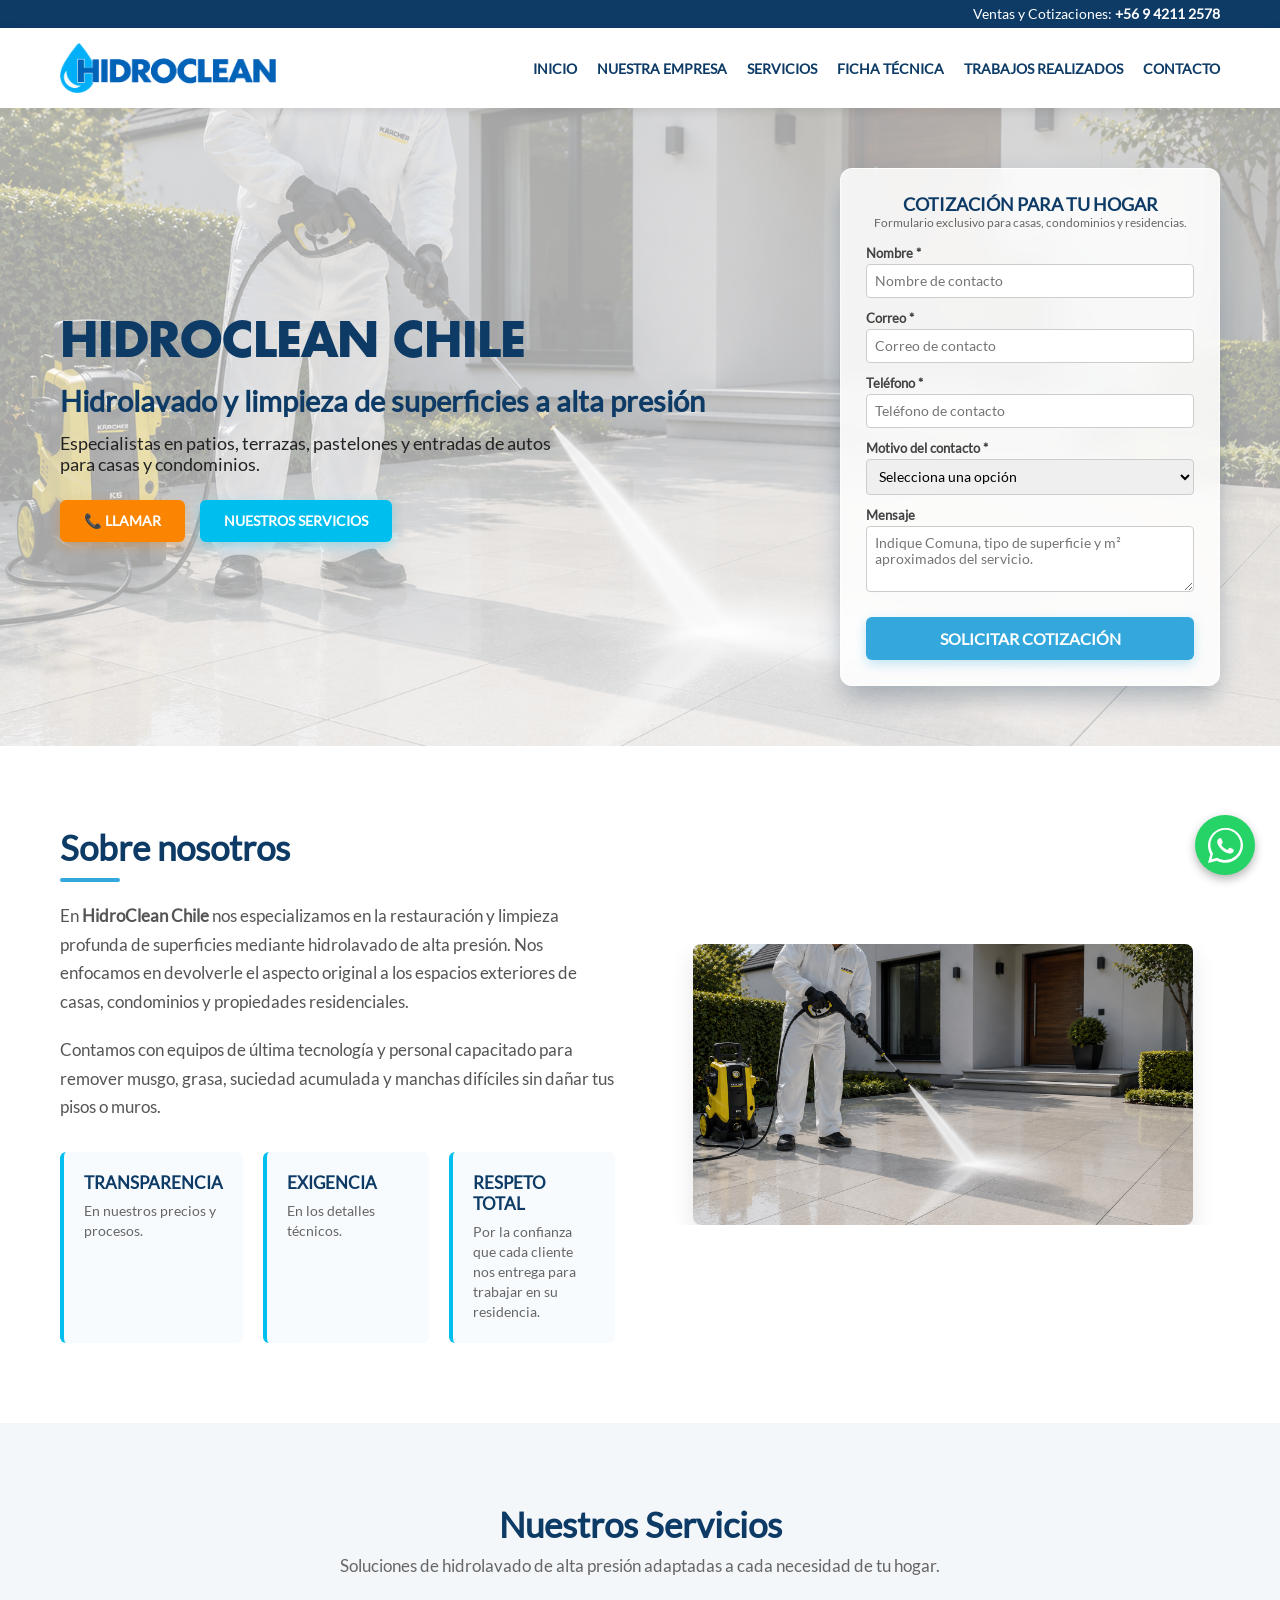
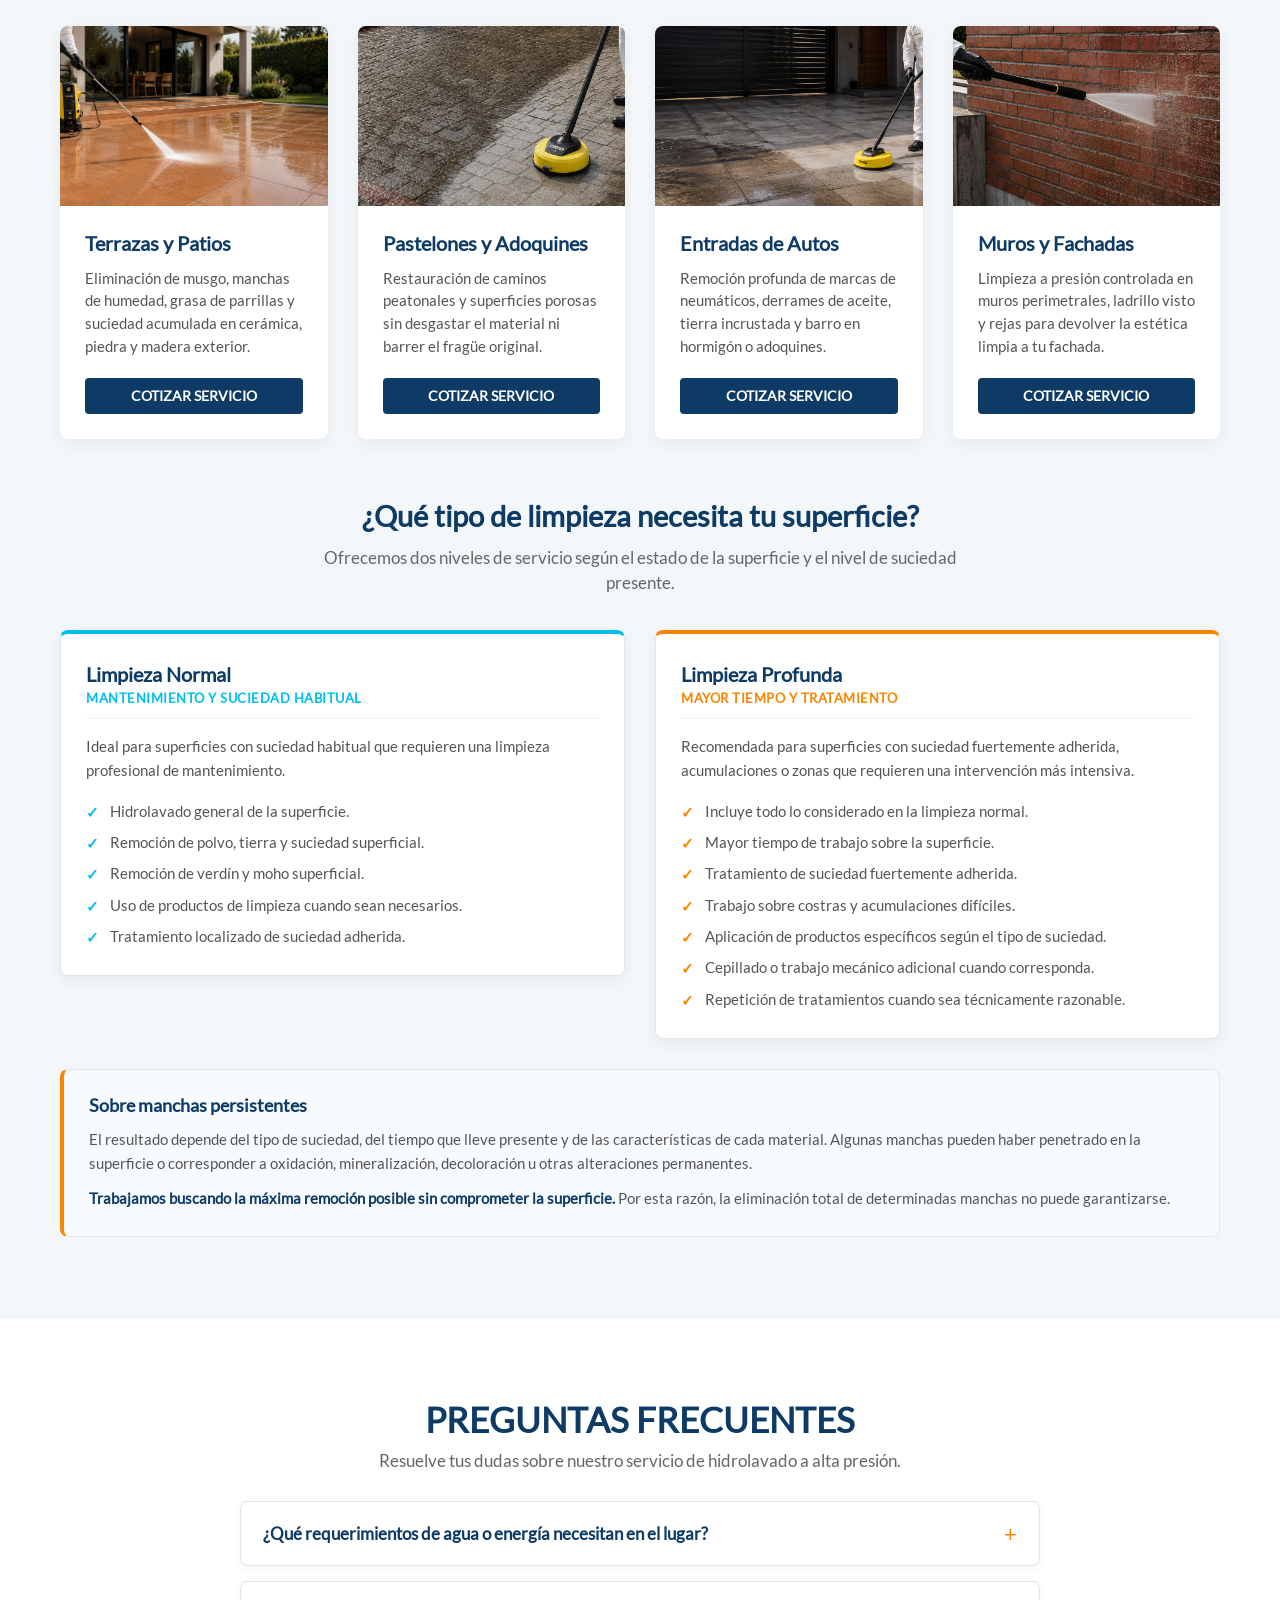
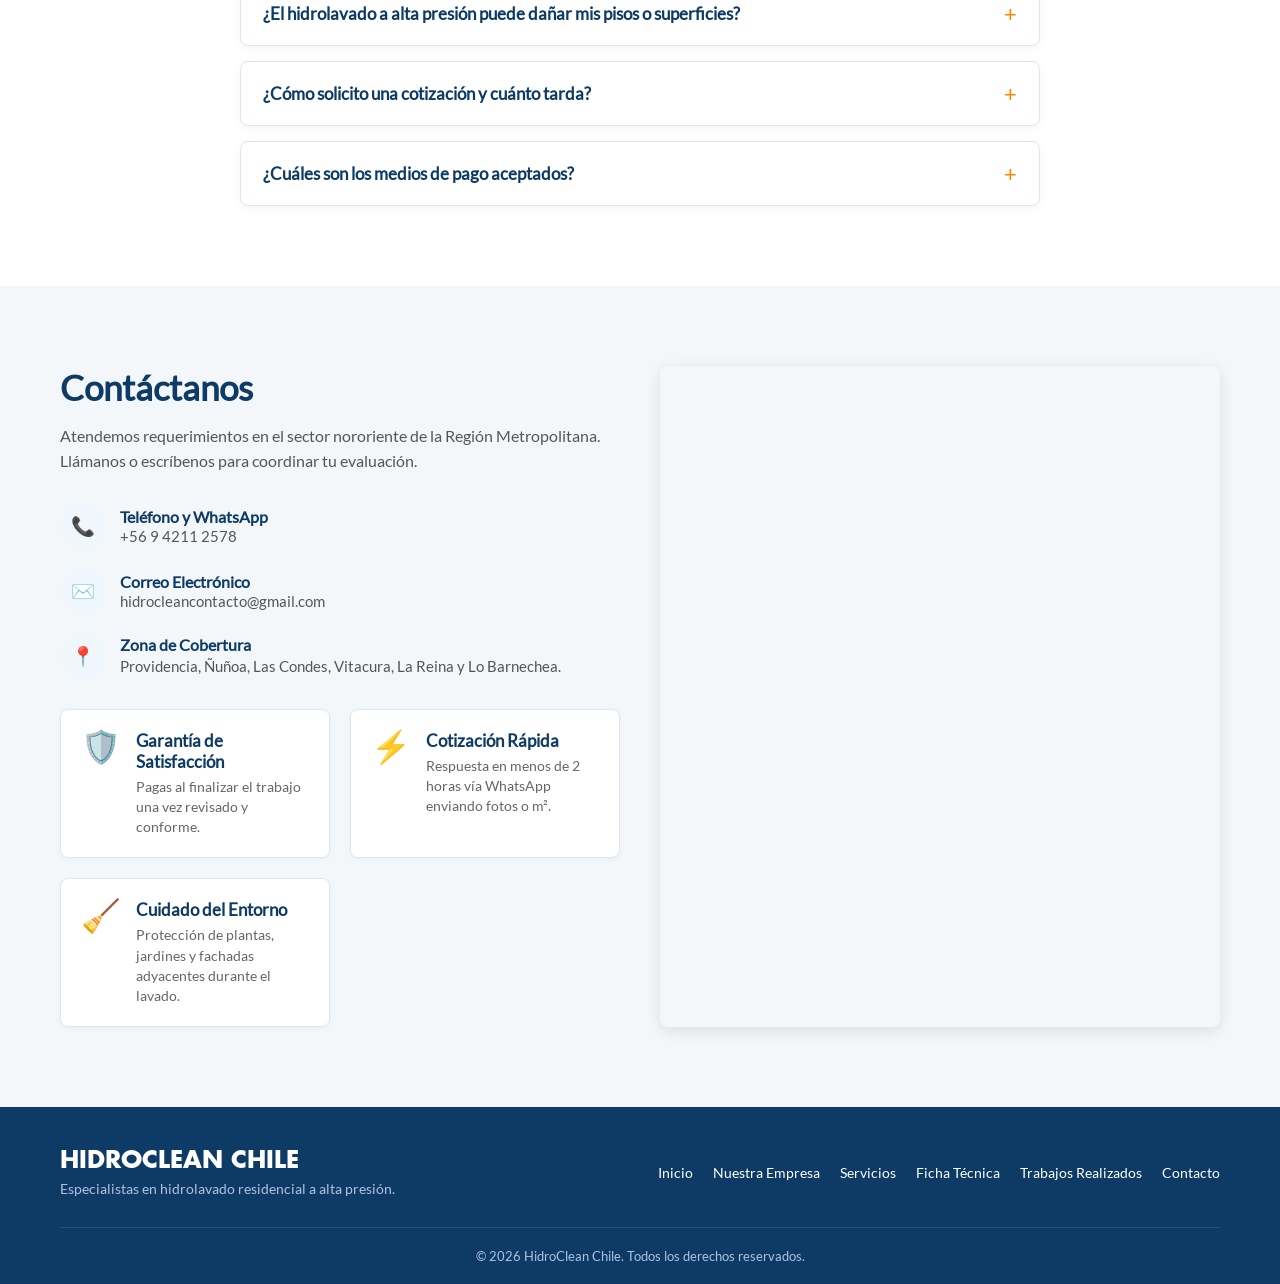
<file: index.html>
<!DOCTYPE html>
<html lang="es">
<head>
    <meta charset="UTF-8">
    <meta name="viewport" content="width=device-width, initial-scale=1.0">
    <title>HidroClean Chile | Hidrolavado Residencial a Alta Presión</title>
    <link rel="icon" href="./favicon.ico" type="image/x-icon">
    
    <style>
        /* ==========================================
           1. DECLARACIÓN DE FUENTES
           ========================================== */
        @font-face {
            font-family: 'Futura-Bold';
            src: url('Futura-Bold.otf') format('truetype');
        }

        @font-face {
            font-family: 'Lato-Regular';
            src: url('Lato-Regular.ttf') format('truetype');
        }


	/* DESPLAZAMIENTO SUAVE Y MARGEN PARA MENÚ FIJO */
	html {
    		scroll-behavior: smooth;
	}

	section[id] {
    scroll-margin-top: calc(var(--header-height, 105px) + 10px);
}

        /* ==========================================
           2. RESET Y BASES
           ========================================== */
        * {
            margin: 0;
            padding: 0;
            box-sizing: border-box;
        }

        img, iframe, video, svg {
            max-width: 100%;
            height: auto;
            display: block;
        }

        h1 {
            font-family: 'Futura-Bold', sans-serif;
        }

        body, p, a, input, select, textarea, button, h2, h3, h4 {
            font-family: 'Lato-Regular', sans-serif;
        }

        body {
            color: #333;
            background-color: #f9f9f9;
        }

	html,
body {
    width: 100%;
    max-width: 100%;
    overflow-x: hidden;
}

        .container {
            max-width: 1200px;
	    width: 100%;
            margin: 0 auto;
            padding: 0 20px;
        }

        /* ==========================================
           3. HEADER Y NAVEGACIÓN
           ========================================== */
        .header {
            position: fixed;
   	    top: 0;
	    left: 0;
	    right: 0;
	    z-index: 1000;
        }

	body {
    padding-top: var(--header-height, 105px);
}

        .top-bar {
            background-color: #0d3b66;
            color: #fff;
            font-size: 0.85rem;
            padding: 6px 0;
        }

        .top-bar-content {
            text-align: right;
        }

        .top-bar a {
            color: #fff;
            text-decoration: none;
            font-weight: bold;
        }

        .nav-bar {
            background-color: #ffffff;
            box-shadow: 0 2px 10px rgba(0,0,0,0.1);
        }

        .nav-content {
            display: flex;
            justify-content: space-between;
            align-items: center;
            padding: 15px 20px;
        }

        .logo img {
            max-height: 50px;
        }

        .nav-menu {
            display: flex;
            list-style: none;
            gap: 20px;
        }

        .nav-menu a {
            text-decoration: none;
            color: #0d3b66;
            font-weight: 700;
            font-size: 0.9rem;
            text-transform: uppercase;
        }

        .nav-menu a.active, .nav-menu a:hover {
            color: #34a8dd;
        }

        /* ==========================================
           4. SECCIÓN HERO (PORTADA)
           ========================================== */
        .hero, .hero-section {
            background: linear-gradient(rgba(255, 255, 255, 0.65), rgba(255, 255, 255, 0.65)), url('lavado-1.png') no-repeat center center/cover;
            padding: 60px 0;
            min-height: 550px;
            display: flex;
            align-items: center;
            overflow: hidden;
        }

        .hero-container {
            display: flex;
            justify-content: space-between;
            align-items: center;
            width: 100%;
            gap: 40px;
        }

        .hero-text {
            flex: 1;
	    min-width: 0;
            color: #0d3b66;
            text-shadow: none;
        }

        .hero-text h1 {
            font-size: clamp(1.8rem, 5vw + 1rem, 3rem);
            font-weight: 900;
            color: #0d3b66;
            margin-bottom: 10px;
            letter-spacing: -1px;
            background: transparent;
            overflow-wrap: anywhere;
        }

        .hero-text h2 {
            font-size: clamp(1.15rem, 2vw + 0.8rem, 1.8rem);
            margin-bottom: 15px;
            color: #0d3b66;
            font-weight: 600;
            overflow-wrap: anywhere;
        }

        .hero-text p {
            font-size: clamp(0.95rem, 1vw + 0.75rem, 1.1rem);
            margin-bottom: 25px;
            max-width: 500px;
            color: #222222;
        }

        .hero-buttons {
            display: flex;
            gap: 15px;
        }

        /* BOTONES */
        .btn {
            padding: 12px 24px;
            text-decoration: none;
            font-weight: bold;
            border-radius: 6px;
            text-transform: uppercase;
            font-size: 0.9rem;
            display: inline-block;
            border: none;
            cursor: pointer;
            position: relative;
            overflow: hidden;
            transition: transform 0.3s cubic-bezier(0.175, 0.885, 0.32, 1.275), 
                        box-shadow 0.3s ease, 
                        background-color 0.3s ease;
        }

        .btn::after {
            content: '';
            position: absolute;
            top: -50%;
            left: -60%;
            width: 20%;
            height: 200%;
            background: rgba(255, 255, 255, 0.35);
            transform: rotate(30deg);
            transition: left 0.6s ease;
        }

        .btn:hover {
            transform: translateY(-3px);
            opacity: 1;
        }

        .btn:hover::after {
            left: 140%;
        }

        .btn:active {
            transform: translateY(-1px);
        }

        .btn-green {
            background-color: #fb8500;
            color: #fff;
            box-shadow: 0 4px 12px rgba(251, 133, 0, 0.3);
        }

        .btn-green:hover {
            background-color: #e07600;
            box-shadow: 0 8px 20px rgba(251, 133, 0, 0.45);
        }

        .btn-blue {
            background-color: #00bfee;
            color: #fff;
            box-shadow: 0 4px 12px rgba(0, 191, 238, 0.3);
        }

        .btn-blue:hover {
            background-color: #00a8d1;
            box-shadow: 0 8px 20px rgba(0, 191, 238, 0.45);
        }

        .btn-submit {
            background-color: #34a8dd;
            color: #fff;
            width: 100%;
            padding: 12px;
            margin-top: 10px;
            font-size: 1rem;
            box-shadow: 0 4px 12px rgba(52, 168, 221, 0.3);
        }

        .btn-submit:hover {
            background-color: #2893c4;
            box-shadow: 0 8px 20px rgba(52, 168, 221, 0.45);
        }

        /* FORMULARIO FLOTANTE */
        .hero-form-card {
            background: rgba(255, 255, 255, 0.85);
            backdrop-filter: blur(12px);
            -webkit-backdrop-filter: blur(12px);
            padding: 25px;
            border-radius: 12px;
            width: min(380px, 100%);
            border: 1px solid rgba(255, 255, 255, 0.6);
            border-top: 1px solid rgba(255, 255, 255, 0.9);
            box-shadow: 0 10px 30px -5px rgba(13, 59, 102, 0.25), 0 20px 25px -5px rgba(0, 0, 0, 0.1);
            transition: transform 0.4s cubic-bezier(0.175, 0.885, 0.32, 1.275), box-shadow 0.4s ease;
        }

        .hero-form-card:hover {
            transform: translateY(-6px);
            box-shadow: 0 15px 35px -5px rgba(13, 59, 102, 0.35), 0 25px 30px -5px rgba(0, 0, 0, 0.15);
        }

        .hero-form-card h3 {
            color: #0d3b66;
            font-size: 1.1rem;
            text-align: center;
            font-weight: 800;
        }

        .form-subtext {
            font-size: 0.75rem;
            color: #666;
            text-align: center;
            margin-bottom: 15px;
        }

        .form-group {
            margin-bottom: 12px;
        }

        .form-group label {
            display: block;
            font-size: 0.8rem;
            font-weight: bold;
            color: #444;
            margin-bottom: 3px;
        }

        .form-group input, 
        .form-group select, 
        .form-group textarea {
            width: 100%;
            padding: 8px;
            border: 1px solid #ccc;
            border-radius: 4px;
            font-size: 0.85rem;
        }

        textarea {
            resize: vertical;
            max-width: 100%;
        }


	/* MENSAJES DE ERROR DEL FORMULARIO */
.mensaje-error {
    display: block;
    color: #c62828;
    font-size: 0.72rem;
    margin-top: 4px;
    line-height: 1.3;
}

/* RESALTAR CAMPO CON ERROR */
.campo-error {
    border-color: #c62828 !important;
    outline: none;
}


        /* ==========================================
           5. SECCIÓN NUESTRA EMPRESA
           ========================================== */
        .about-section {
            padding: 80px 0;
            background-color: #ffffff;
        }

        .about-grid {
            display: flex;
            align-items: center;
            gap: 50px;
        }

        .about-text {
            flex: 1;
	    min-width: 0;
        }

        .about-text h2 {
            font-size: 2.2rem;
            color: #0d3b66;
            margin-bottom: 20px;
            position: relative;
        }

        .about-text h2::after {
            content: '';
            display: block;
            width: 60px;
            height: 4px;
            background-color: #34a8dd;
            margin-top: 10px;
            border-radius: 2px;
        }

        .about-text p {
            font-size: 1.05rem;
            line-height: 1.7;
            color: #555555;
            margin-bottom: 20px;
        }

        .about-features {
            display: grid;
            grid-template-columns: repeat(3, 1fr);
            gap: 20px;
            margin-top: 30px;
        }

        .feature-card {
            background-color: #f8fbfe;
            padding: 20px;
            border-radius: 6px;
            border-left: 4px solid #00bfee;
            transition: transform 0.3s cubic-bezier(0.25, 0.8, 0.25, 1), 
                        box-shadow 0.3s ease, 
                        border-left-color 0.3s ease;
        }

        .feature-card:hover {
            transform: translateY(-4px);
            border-left-color: #fb8500;
            box-shadow: 0 8px 20px rgba(13, 59, 102, 0.12);
        }

        .feature-card h4 {
            color: #0d3b66;
            font-size: 1.05rem;
            margin-bottom: 8px;
        }

        .feature-card p {
            font-size: 0.9rem;
            color: #666;
            margin-bottom: 0;
            line-height: 1.4;
        }

        .about-image {
            flex: 1;
	    min-width: 0;
            display: flex;
            justify-content: center;
            overflow: hidden;
            border-radius: 8px;
        }

        .about-image img {
            width: 100%;
            max-width: 500px;
            border-radius: 8px;
            box-shadow: 0 10px 25px rgba(0,0,0,0.1);
            transition: transform 0.5s ease, box-shadow 0.5s ease;
        }

        .about-image img:hover {
            transform: scale(1.03);
            box-shadow: 0 15px 30px rgba(13, 59, 102, 0.2);
        }

        /* ==========================================
           6. SECCIÓN SERVICIOS
           ========================================== */
        .services-section {
            padding: 80px 0;
            background-color: #f4f7f9;
        }

        .services-header {
            text-align: center;
            max-width: 700px;
            margin: 0 auto 50px auto;
        }

        .services-header h2 {
            font-size: 2.2rem;
            color: #0d3b66;
            margin-bottom: 10px;
        }

        .services-header p {
            color: #666;
            font-size: 1.05rem;
        }

        .services-grid {
            display: grid;
            grid-template-columns: repeat(auto-fit, minmax(260px, 1fr));
            gap: 30px;
        }

        .service-card {
            background: #ffffff;
            border-radius: 8px;
            overflow: hidden;
            box-shadow: 0 4px 15px rgba(0,0,0,0.06);
            transition: transform 0.3s ease, box-shadow 0.3s ease;
            display: flex;
            flex-direction: column;
        }

        .service-card:hover {
            transform: translateY(-5px);
            box-shadow: 0 8px 25px rgba(0,0,0,0.12);
        }

        .service-img {
            height: 180px;
            width: 100%;
            object-fit: cover;
        }

        .service-content {
            padding: 25px;
            display: flex;
            flex-direction: column;
            flex-grow: 1;
        }

        .service-content h3 {
            color: #0d3b66;
            font-size: 1.25rem;
            margin-bottom: 12px;
        }

        .service-content p {
            color: #555;
            font-size: 0.95rem;
            line-height: 1.5;
            margin-bottom: 20px;
            flex-grow: 1;
        }

        .service-btn {
            text-align: center;
            background-color: #0d3b66;
            color: #ffffff;
            padding: 10px 15px;
            text-decoration: none;
            border-radius: 4px;
            font-weight: bold;
            font-size: 0.85rem;
            transition: background-color 0.2s ease;
        }

        .service-btn:hover {
            background-color: #34a8dd;
        }


	

        /* ==========================================
           7. SECCIÓN CONTACTO
           ========================================== */
        .contact-section {
            padding: 80px 0;
            background-color: #ffffff;
        }

        .contact-grid {
            display: flex;
            gap: 40px;
        }

        .contact-info {
            flex: 1;
	    min-width: 0;
        }

        .contact-info h2 {
            font-size: 2.2rem;
            color: #0d3b66;
            margin-bottom: 15px;
        }

        .contact-info p {
            color: #555;
            margin-bottom: 30px;
            line-height: 1.6;
        }

        .contact-detail {
            display: flex;
            align-items: center;
            gap: 15px;
            margin-bottom: 20px;
        }

        .contact-icon {
            width: 45px;
            height: 45px;
            background-color: #f0f7fc;
            color: #00bfee;
            border-radius: 50%;
            display: flex;
            align-items: center;
            justify-content: center;
            font-size: 1.2rem;
        }

        .contact-text h4 {
            color: #0d3b66;
            font-size: 1rem;
        }

        .contact-text a, .contact-text p {
            color: #555;
            text-decoration: none;
            font-size: 0.95rem;
            margin-bottom: 0;
        }

        .contact-map {
            flex: 1;
            min-height: 300px;
            border-radius: 8px;
            overflow: hidden;
            box-shadow: 0 4px 15px rgba(0,0,0,0.1);
        }

        .contact-map iframe {
            width: 100%;
            height: 100%;
            border: 0;
        }

        /* ==========================================
           8. FOOTER UNIFICADO (DESKTOP)
           ========================================== */
        .footer {
            background-color: #0d3b66;
            color: #ffffff;
            padding: 40px 0 20px 0;
            width: 100%;
        }

        .footer-content {
            display: flex;
            justify-content: space-between;
            align-items: center;
            border-bottom: 1px solid rgba(255, 255, 255, 0.1);
            padding-bottom: 30px;
            margin-bottom: 20px;
            width: 100%;
        }

        .footer-brand {
            text-align: left;
        }

        .footer-brand h3 {
            font-family: 'Futura-Bold', sans-serif;
            font-size: 1.5rem;
            color: #ffffff;
            margin-bottom: 5px;
            line-height: 1.2;
            text-transform: uppercase;
        }

        .footer-brand p {
            font-family: 'Lato-Regular', sans-serif;
            color: #b0c4de;
            font-size: 0.85rem;
            margin: 0;
        }

        .footer-links {
            display: flex;
            gap: 20px;
            list-style: none;
            margin: 0;
            padding: 0;
        }

        .footer-links a {
            font-family: 'Lato-Regular', sans-serif;
            color: #ffffff;
            text-decoration: none;
            font-size: 0.85rem;
            transition: color 0.3s ease;
        }

        .footer-links a:hover {
            color: #00bfee;
        }

        .footer-bottom {
            text-align: center;
            font-size: 0.8rem;
            color: #b0c4de;
        }

        .footer-bottom p {
            font-family: 'Lato-Regular', sans-serif;
            margin: 0;
        }

        /* ==========================================
           9. WHATSAPP FLOTANTE
           ========================================== */
        .whatsapp-float {
            position: fixed;
            width: 60px;
            height: 60px;
            bottom: 25px;
            right: 25px;
            background-color: #25d366;
            color: #fff;
            border-radius: 50px;
            text-align: center;
            box-shadow: 0 4px 10px rgba(0, 0, 0, 0.3);
            z-index: 2000;
            display: flex;
            align-items: center;
            justify-content: center;
            transition: transform 0.3s ease, background-color 0.3s ease;
        }

        .whatsapp-float:hover {
            transform: scale(1.1);
            background-color: #20ba5a;
        }

        .whatsapp-icon {
            width: 35px;
            height: 35px;
            fill: #ffffff;
        }

        /* ==========================================
           10. MEDIA QUERIES (MÓVIL / TABLET)
           ========================================== */



/* ==========================================
   11. CORRECCIÓN DE TÍTULOS Y CONTRASTE (SERVICIOS Y FAQ)
   ========================================== */

/* Unificación visual de títulos */
.services-header h2,
.faq-section .section-title {
    color: #0d3b66 !important;
    font-size: 2.2rem;
    text-align: center;
    margin-bottom: 10px;
}

/* Unificación visual de subtítulos */
.services-header p,
.faq-section .section-subtitle {
    color: #666666 !important;
    font-size: 1.05rem;
    text-align: center;
    margin-bottom: 30px;
}

/* Fondo gris para Servicios */
.services-section {
    background-color: #f4f7f9;
    padding: 80px 0;
}

/* Fondo blanco para FAQ (genera contraste) */
.faq-section {
    background-color: #ffffff;
    padding: 80px 0;
    border-top: 1px solid #eef2f5;
}



/* ==========================================
   CORRECCIÓN FAQ Y FONDOS DE SECCIONES
   ========================================== */

/* 1. ESTILOS DEL ACORDEÓN DE FAQ */
.faq-accordion {
    max-width: 800px;
    margin: 30px auto 0 auto;
    display: flex;
    flex-direction: column;
    gap: 15px;
}

.faq-item {
    background: #ffffff;
    border: 1px solid #e0e6ed;
    border-radius: 8px;
    overflow: hidden;
    box-shadow: 0 2px 8px rgba(13, 59, 102, 0.05);
    transition: border-color 0.3s ease;
}

.faq-item[open] {
    border-color: #fb8500;
}

.faq-question {
    padding: 18px 22px;
    font-size: 1.05rem;
    font-weight: bold;
    color: #0d3b66;
    cursor: pointer;
    display: flex;
    justify-content: space-between;
    align-items: center;
    list-style: none;
    user-select: none;
}

.faq-question::-webkit-details-marker {
    display: none;
}

.faq-question:hover {
    background-color: #f8fbfe;
}

.faq-icon {
    font-size: 1.4rem;
    color: #fb8500;
    font-weight: 300;
    transition: transform 0.3s ease;
}

.faq-item[open] .faq-icon {
    transform: rotate(45deg);
}

.faq-answer {
    padding: 0 22px 20px 22px;
    color: #555;
    font-size: 0.95rem;
    line-height: 1.5;
    border-top: 1px solid #f0f0f0;
    margin-top: 5px;
    padding-top: 15px;
}

/* 2. UNIFICACIÓN DE TÍTULOS */
.services-header h2,
.section-title {
    color: #0d3b66 !important;
    font-size: 2.2rem;
    text-align: center;
    margin-bottom: 10px;
}

.services-header p,
.section-subtitle {
    color: #666666 !important;
    font-size: 1.05rem;
    text-align: center;
    margin-bottom: 30px;
}

/* 3. ALTERNANCIA DE FONDOS */
.services-section {
    background-color: #f4f7f9;
    padding: 80px 0;
}

.faq-section {
    background-color: #ffffff;
    padding: 80px 0;
    border-top: 1px solid #eef2f5;
}

.contact-section {
    background-color: #f4f7f9; /* Mismo fondo gris/azul claro que Servicios */
    padding: 80px 0;
}


/* ==========================================
   CTA INTERMEDIO GALERÍA Y MICRO-GARANTÍAS
   ========================================== */

/* Banner CTA Galería */
.gallery-cta-banner {
    background: linear-gradient(135deg, #0d3b66 0%, #001f3f 100%);
    color: #ffffff;
    padding: 40px 20px;
    border-radius: 12px;
    margin: 40px 0;
    text-align: center;
    box-shadow: 0 4px 15px rgba(13, 59, 102, 0.15);
}

.gallery-cta-content h3 {
    font-size: 1.8rem;
    color: #ffffff !important;
    margin-bottom: 10px;
}

.gallery-cta-content p {
    font-size: 1.1rem;
    color: #e0e0e0;
    margin-bottom: 25px;
}

.cta-banner-btn {
    display: inline-block;
    background-color: #fb8500;
    color: #ffffff !important;
    padding: 14px 28px;
    border-radius: 30px;
    font-weight: bold;
    text-decoration: none;
    font-size: 1.05rem;
    transition: background-color 0.3s ease, transform 0.2s ease;
}

.cta-banner-btn:hover {
    background-color: #e07600;
    transform: translateY(-2px);
}

/* Bloque de Micro-garantías */
.trust-guarantees-grid {
    display: grid;
    grid-template-columns: repeat(auto-fit, minmax(250px, 1fr));
    gap: 20px;
    margin-top: 30px;
}

.guarantee-card {
    background-color: #ffffff;
    padding: 20px;
    border-radius: 8px;
    border: 1px solid #e0e6ed;
    display: flex;
    align-items: flex-start;
    gap: 15px;
    box-shadow: 0 2px 6px rgba(0, 0, 0, 0.03);
}

.guarantee-icon {
    font-size: 2rem;
    line-height: 1;
}

.guarantee-text h4 {
    margin: 0 0 5px 0;
    color: #0d3b66;
    font-size: 1.05rem;
}

.guarantee-text p {
    margin: 0;
    color: #666666;
    font-size: 0.9rem;
    line-height: 1.4;
}






/* ==========================================
   RESPONSIVE DEFINITIVO
   ========================================== */

/* TABLETS Y MÓVILES */
@media (max-width: 768px) {

    /* ---------- BARRA SUPERIOR ---------- */

    .top-bar-content {
        text-align: center;
        padding: 0 15px;
        font-size: 0.8rem;
    }

    .top-bar-content span {
        display: block;
        overflow-wrap: anywhere;
    }


    /* ---------- NAVEGACIÓN ---------- */

    .nav-content {
        flex-direction: column;
        gap: 15px;
        padding: 15px 10px;
        width: 100%;
    }

    .logo {
        max-width: 100%;
    }

    .logo img {
        max-width: 100%;
        height: auto;
        max-height: 50px;
    }

    .nav-menu {
        width: 100%;
        max-width: 100%;
        display: flex;
        flex-wrap: wrap;
        justify-content: center;
        align-items: center;
        gap: 9px 14px;
        margin: 0;
    }

    .nav-menu li {
        flex: 0 0 auto;
        text-align: center;
    }

    .nav-menu a {
        font-size: 0.82rem;
    }


    /* ---------- HERO ---------- */


.hero,
.hero-section {
    width: 100%;
    min-height: auto;
    padding: 85px 0 40px 0;
    overflow: visible;
}

.hero-container {
    width: 100%;
    display: flex;
    flex-direction: column;
    align-items: stretch;
    gap: 35px;
}

.hero-text {
    width: 100%;
    min-width: 0;
    text-align: center;
}

.hero-text h1 {
    line-height: 1.1;
    margin-bottom: 12px;
}

.hero-text h2 {
    line-height: 1.25;
    margin-bottom: 15px;
}

.hero-text p {
    width: 100%;
    max-width: 600px;
    margin: 0 auto 25px auto;
    line-height: 1.5;
}

.hero-buttons {
    width: 100%;
    justify-content: center;
    align-items: center;
    flex-wrap: wrap;
    gap: 10px;
}

.hero-buttons .btn {
    flex: 0 1 auto;
}


    /* ---------- FORMULARIO ---------- */

    .hero-form-card {
        width: 100%;
        max-width: 100%;
        min-width: 0;
        padding: 20px 15px;
    }

    .hero-form-card input,
    .hero-form-card select,
    .hero-form-card textarea {
        max-width: 100%;
    }


    /* ---------- NUESTRA EMPRESA ---------- */

    .about-grid {
        flex-direction: column;
        width: 100%;
    }

    .about-text {
        width: 100%;
        min-width: 0;
    }

    .about-image {
        width: 100%;
        min-width: 0;
        overflow: hidden;
    }

    .about-image img {
        width: 100%;
        max-width: 500px;
        height: auto;
    }

    .about-features {
        grid-template-columns: 1fr;
    }


    /* ---------- SERVICIOS ---------- */

    .services-grid {
        grid-template-columns: 1fr;
    }


    /* ---------- FAQ ---------- */

    .faq-accordion {
        width: 100%;
        max-width: 100%;
    }

    .faq-question {
        gap: 10px;
    }

    .faq-question span:first-child {
        min-width: 0;
        overflow-wrap: break-word;
    }


    /* ---------- CONTACTO ---------- */

    .contact-grid {
        flex-direction: column;
        width: 100%;
        gap: 30px;
    }

    .contact-info {
        width: 100%;
        min-width: 0;
    }

    .contact-map {
        width: 100%;
        height: 280px;
    }


    /* ---------- GARANTÍAS ---------- */

    .trust-guarantees-grid {
        grid-template-columns: 1fr;
        gap: 12px;
        margin-top: 25px;
    }

    .guarantee-card {
        min-width: 0;
    }


    /* ---------- FOOTER ---------- */

    .footer-content {
        flex-direction: column;
        gap: 20px;
        text-align: center;
    }

    .footer-brand {
        text-align: center;
        max-width: 100%;
    }

    .footer-links {
        flex-wrap: wrap;
        justify-content: center;
        gap: 10px 15px;
    }


    /* ---------- WHATSAPP ---------- */

    .whatsapp-float {
        width: 50px;
        height: 50px;
        bottom: 15px;
        right: 15px;
    }

    .whatsapp-icon {
        width: 28px;
        height: 28px;
    }
}


/* ==========================================
   TELÉFONOS ESTRECHOS
   ========================================== */

@media (max-width: 480px) {

    .container {
        padding-left: 15px;
        padding-right: 15px;
    }

    .nav-content {
        padding-left: 5px;
        padding-right: 5px;
    }

    .nav-menu {
        gap: 8px 11px;
    }

    .nav-menu a {
        font-size: 0.76rem;
    }

    .hero-text p {
        line-height: 1.45;
    }

    .hero-buttons {
        gap: 10px;
    }

    .hero-buttons .btn {
        padding: 11px 16px;
        font-size: 0.82rem;
    }

    .hero-form-card {
        padding: 18px 13px;
    }

    .faq-question {
        padding: 16px;
        font-size: 0.95rem;
    }

    .faq-answer {
        padding-left: 16px;
        padding-right: 16px;
    }

    .guarantee-card {
        padding: 15px;
        gap: 10px;
    }

    .guarantee-icon {
        font-size: 1.6rem;
    }

    .guarantee-text h4 {
        font-size: 0.95rem;
    }

    .guarantee-text p {
        font-size: 0.85rem;
    }
}



/* ==========================================
   12. NIVELES DE LIMPIEZA (BLOQUE NUEVO)
   ========================================== */

.cleaning-levels {
    margin-top: 60px;
    width: 100%;
}

/* --- Encabezado del bloque --- */
.cleaning-levels-header {
    text-align: center;
    max-width: 700px;
    margin: 0 auto 35px auto;
}

.cleaning-levels-header h3 {
    color: #0d3b66;
    font-size: clamp(1.4rem, 2vw + 0.9rem, 1.8rem);
    margin-bottom: 10px;
    line-height: 1.25;
}

.cleaning-levels-header p {
    color: #666666;
    font-size: 1.05rem;
    line-height: 1.5;
    margin: 0;
}

/* --- Grilla de tarjetas --- */
.cleaning-levels-grid {
    display: grid;
    grid-template-columns: repeat(auto-fit, minmax(min(300px, 100%), 1fr));
    gap: 30px;
    align-items: start;
}

/* --- Tarjeta --- */
.cleaning-level-card {
    background-color: #ffffff;
    border: 1px solid #e0e6ed;
    border-top: 4px solid #00bfee;
    border-radius: 8px;
    padding: 28px 25px;
    min-width: 0;
    box-shadow: 0 4px 15px rgba(0, 0, 0, 0.06);
    transition: transform 0.3s ease, box-shadow 0.3s ease;
}

.cleaning-level-card:hover {
    transform: translateY(-5px);
    box-shadow: 0 8px 25px rgba(13, 59, 102, 0.12);
}

.cleaning-level-card-deep {
    border-top-color: #fb8500;
}

/* --- Título interno de cada tarjeta --- */
.cleaning-level-title {
    border-bottom: 1px solid #f0f0f0;
    padding-bottom: 12px;
    margin-bottom: 15px;
}

.cleaning-level-title h4 {
    color: #0d3b66;
    font-size: 1.25rem;
    margin-bottom: 4px;
    line-height: 1.2;
    overflow-wrap: break-word;
}

.cleaning-level-title span {
    display: block;
    color: #00bfee;
    font-size: 0.82rem;
    font-weight: bold;
    text-transform: uppercase;
    letter-spacing: 0.5px;
}

.cleaning-level-card-deep .cleaning-level-title span {
    color: #fb8500;
}

/* --- Texto descriptivo --- */
.cleaning-level-card > p {
    color: #555555;
    font-size: 0.95rem;
    line-height: 1.6;
    margin-bottom: 18px;
}

/* --- Listado de prestaciones --- */
.cleaning-level-card ul {
    list-style: none;
    margin: 0;
    padding: 0;
}

.cleaning-level-card li {
    position: relative;
    padding-left: 24px;
    margin-bottom: 10px;
    color: #555555;
    font-size: 0.92rem;
    line-height: 1.45;
    overflow-wrap: break-word;
}

.cleaning-level-card li:last-child {
    margin-bottom: 0;
}

.cleaning-level-card li::before {
    content: '✓';
    position: absolute;
    left: 0;
    top: 0;
    color: #00bfee;
    font-weight: bold;
    font-size: 0.95rem;
}

.cleaning-level-card-deep li::before {
    color: #fb8500;
}

/* --- Nota sobre manchas persistentes --- */
.cleaning-note {
    background-color: #f8fbfe;
    border: 1px solid #e0e6ed;
    border-left: 4px solid #fb8500;
    border-radius: 8px;
    padding: 25px;
    margin-top: 30px;
}

.cleaning-note > strong {
    display: block;
    color: #0d3b66;
    font-size: 1.1rem;
    margin-bottom: 12px;
}

.cleaning-note p {
    color: #555555;
    font-size: 0.92rem;
    line-height: 1.6;
    margin-bottom: 12px;
}

.cleaning-note p:last-child {
    margin-bottom: 0;
}

.cleaning-note p strong {
    color: #0d3b66;
}

/* --- Ajustes móvil (selectores nuevos, no alteran lo existente) --- */
@media (max-width: 768px) {

    .cleaning-levels {
        margin-top: 45px;
    }

    .cleaning-levels-grid {
        gap: 20px;
    }

    .cleaning-level-card {
        padding: 22px 18px;
    }

    .cleaning-note {
        padding: 20px 18px;
    }
}

@media (max-width: 480px) {

    .cleaning-level-card {
        padding: 18px 15px;
    }

    .cleaning-level-title h4 {
        font-size: 1.1rem;
    }

    .cleaning-level-card li {
        font-size: 0.88rem;
        padding-left: 21px;
    }

    .cleaning-note {
        padding: 18px 15px;
    }
}

    </style>
</head>



















<body>

    <!-- 1. ENCABEZADO Y NAVEGACIÓN -->
    <header class="header">
        <div class="top-bar">
            <div class="container top-bar-content">
                <span>Ventas y Cotizaciones: <a href="tel:+56942112578">+56 9 4211 2578</a></span>
            </div>
        </div>
        
        <nav class="nav-bar">
            <div class="container nav-content">
                <a href="#" class="logo">
                    <img src="logo-1.png" alt="HidroClean Chile Logo">
                </a>
                <ul class="nav-menu">
    <li><a href="index.html#inicio">Inicio</a></li>
    <li><a href="index.html#empresa">Nuestra Empresa</a></li>
    <li><a href="index.html#servicios">Servicios</a></li>
    <li><a href="especificaciones.html">Ficha Técnica</a></li>
    <li><a href="galeria.html">Trabajos Realizados</a></li>
    <li><a href="index.html#contacto">Contacto</a></li>
</ul>
            </div>
        </nav>
    </header>

    <!-- 2. SECCIÓN HERO (PORTADA CON FORMULARIO) -->
    <section id="inicio" class="hero-section">
        <div class="container hero-container">
            
            <!-- Mensaje Principal a la Izquierda -->
            <div class="hero-text">
                <h1>HIDROCLEAN CHILE</h1>
                <h2>Hidrolavado y limpieza de superficies a alta presión</h2>
                <p>Especialistas en patios, terrazas, pastelones y entradas de autos para casas y condominios.</p>
                <div class="hero-buttons">
                    <a href="tel:+56942112578" class="btn btn-green">📞 LLAMAR</a>
                    <a href="#servicios" class="btn btn-blue">NUESTROS SERVICIOS</a>
                </div>
            </div>

            <!-- Formulario Flotante a la Derecha -->
            <div class="hero-form-card">
                <h3>COTIZACIÓN PARA TU HOGAR</h3>
                <p class="form-subtext">Formulario exclusivo para casas, condominios y residencias.</p>
                





                <form action="#" method="POST">
    <div class="form-group">
        <label for="nombre">Nombre *</label>
        <input type="text" id="nombre" name="nombre" placeholder="Nombre de contacto" required>
        <small id="error-nombre" class="mensaje-error"></small>
    </div>

    <div class="form-group">
        <label for="correo">Correo *</label>
        <input type="email" id="correo" name="correo" placeholder="Correo de contacto" required>
        <small id="error-correo" class="mensaje-error"></small>
    </div>

    <div class="form-group">
        <label for="telefono">Teléfono *</label>
        <input type="tel" id="telefono" name="telefono" placeholder="Teléfono de contacto" required>
        <small id="error-telefono" class="mensaje-error"></small>
    </div>

    <div class="form-group">
        <label for="servicio">Motivo del contacto *</label>
        <select id="servicio" name="motivo" required>
            <option value="" disabled selected>Selecciona una opción</option>
            <option value="terrazas">Limpieza de Terrazas / Patios</option>
            <option value="pastelones">Limpieza de Pastelones / Adoquines</option>
            <option value="entradas">Limpieza de Entradas de Auto</option>
            <option value="muros">Limpieza de Muros / Fachadas</option>
            <option value="otro">Otro servicio residencial</option>
        </select>
        <small id="error-motivo" class="mensaje-error"></small>
    </div>

    <div class="form-group">
        <label for="mensaje">Mensaje</label>
        <textarea id="mensaje" name="mensaje" rows="3" placeholder="Indique Comuna, tipo de superficie y m² aproximados del servicio."></textarea>
        <small id="error-mensaje" class="mensaje-error"></small>
    </div>

    <button type="submit" class="btn btn-submit" id="botonEnviar">
        SOLICITAR COTIZACIÓN
    </button>
</form>

            </div>

        </div>
    </section>

    <!-- 3. SECCIÓN NUESTRA EMPRESA -->
    <section id="empresa" class="about-section">
        <div class="container">
            <div class="about-grid">
                
                <div class="about-text">
                    <h2>Sobre nosotros</h2>
                    <p>
                        En <strong>HidroClean Chile</strong> nos especializamos en la restauración y limpieza profunda de superficies mediante hidrolavado de alta presión. Nos enfocamos en devolverle el aspecto original a los espacios exteriores de casas, condominios y propiedades residenciales.
                    </p>
                    <p>
                        Contamos con equipos de última tecnología y personal capacitado para remover musgo, grasa, suciedad acumulada y manchas difíciles sin dañar tus pisos o muros.
                    </p>

                    <div class="about-features">
                        <div class="feature-card">
                            <h4>TRANSPARENCIA</h4>
                            <p>En nuestros precios y procesos.</p>
                        </div>
                        <div class="feature-card">
                            <h4>EXIGENCIA</h4>
                            <p>En los detalles técnicos.</p>
                        </div>
                        <div class="feature-card">
                            <h4>RESPETO TOTAL</h4>
                            <p>Por la confianza que cada cliente nos entrega para trabajar en su residencia.</p>
                        </div>
                    </div>
                </div>

                <div class="about-image">
                    <img src="lavado-1.png" alt="Servicio de Hidrolavado HidroClean Chile">
                </div>

            </div>
        </div>
    </section>

    <!-- 4. SECCIÓN NUESTROS SERVICIOS -->
    <section id="servicios" class="services-section">
        <div class="container">
            
            <div class="services-header">
                <h2>Nuestros Servicios</h2>
                <p>Soluciones de hidrolavado de alta presión adaptadas a cada necesidad de tu hogar.</p>
            </div>

            <div class="services-grid">
                
                <div class="service-card">
                    <img src="terraza1.png" alt="Hidrolavado de Terrazas" class="service-img">
                    <div class="service-content">
                        <h3>Terrazas y Patios</h3>
                        <p>Eliminación de musgo, manchas de humedad, grasa de parrillas y suciedad acumulada en cerámica, piedra y madera exterior.</p>
                        <a href="#inicio" class="service-btn">COTIZAR SERVICIO</a>
                    </div>
                </div>

                <div class="service-card">
                    <img src="adoquines.png" alt="Limpieza de Pastelones" class="service-img">
                    <div class="service-content">
                        <h3>Pastelones y Adoquines</h3>
                        <p>Restauración de caminos peatonales y superficies porosas sin desgastar el material ni barrer el fragüe original.</p>
                        <a href="#inicio" class="service-btn">COTIZAR SERVICIO</a>
                    </div>
                </div>

                <div class="service-card">
                    <img src="entrada-auto.png" alt="Entradas de Auto" class="service-img">
                    <div class="service-content">
                        <h3>Entradas de Autos</h3>
                        <p>Remoción profunda de marcas de neumáticos, derrames de aceite, tierra incrustada y barro en hormigón o adoquines.</p>
                        <a href="#inicio" class="service-btn">COTIZAR SERVICIO</a>
                    </div>
                </div>

                <div class="service-card">
                    <img src="muros.png" alt="Limpieza de Muros" class="service-img">
                    <div class="service-content">
                        <h3>Muros y Fachadas</h3>
                        <p>Limpieza a presión controlada en muros perimetrales, ladrillo visto y rejas para devolver la estética limpia a tu fachada.</p>
                        <a href="#inicio" class="service-btn">COTIZAR SERVICIO</a>
                    </div>
                </div>

            </div>

	    <!-- NIVELES DE LIMPIEZA -->
<div class="cleaning-levels">

    <div class="cleaning-levels-header">
        <h3>¿Qué tipo de limpieza necesita tu superficie?</h3>
        <p>
            Ofrecemos dos niveles de servicio según el estado de la superficie
            y el nivel de suciedad presente.
        </p>
    </div>

    <div class="cleaning-levels-grid">

        <!-- LIMPIEZA NORMAL -->
        <div class="cleaning-level-card">

            <div class="cleaning-level-title">
                <h4>Limpieza Normal</h4>
                <span>Mantenimiento y suciedad habitual</span>
            </div>

            <p>
                Ideal para superficies con suciedad habitual que requieren
                una limpieza profesional de mantenimiento.
            </p>

            <ul>
                <li>Hidrolavado general de la superficie.</li>
                <li>Remoción de polvo, tierra y suciedad superficial.</li>
                <li>Remoción de verdín y moho superficial.</li>
                <li>Uso de productos de limpieza cuando sean necesarios.</li>
                <li>Tratamiento localizado de suciedad adherida.</li>
            </ul>

        </div>


        <!-- LIMPIEZA PROFUNDA -->
        <div class="cleaning-level-card cleaning-level-card-deep">

            <div class="cleaning-level-title">
                <h4>Limpieza Profunda</h4>
                <span>Mayor tiempo y tratamiento</span>
            </div>

            <p>
                Recomendada para superficies con suciedad fuertemente adherida,
                acumulaciones o zonas que requieren una intervención más intensiva.
            </p>

            <ul>
                <li>Incluye todo lo considerado en la limpieza normal.</li>
                <li>Mayor tiempo de trabajo sobre la superficie.</li>
                <li>Tratamiento de suciedad fuertemente adherida.</li>
                <li>Trabajo sobre costras y acumulaciones difíciles.</li>
                <li>Aplicación de productos específicos según el tipo de suciedad.</li>
                <li>Cepillado o trabajo mecánico adicional cuando corresponda.</li>
                <li>Repetición de tratamientos cuando sea técnicamente razonable.</li>
            </ul>

        </div>

    </div>


    <!-- INFORMACIÓN SOBRE MANCHAS -->
    <div class="cleaning-note">

        <strong>Sobre manchas persistentes</strong>

        <p>
            El resultado depende del tipo de suciedad, del tiempo que lleve
            presente y de las características de cada material. Algunas manchas
            pueden haber penetrado en la superficie o corresponder a oxidación,
            mineralización, decoloración u otras alteraciones permanentes.
        </p>

        <p>
            <strong>
                Trabajamos buscando la máxima remoción posible sin comprometer
                la superficie.
            </strong>
            Por esta razón, la eliminación total de determinadas manchas no
            puede garantizarse.
        </p>

    </div>

</div>
        </div>
    </section>


<!-- SECCIÓN PREGUNTAS FRECUENTES (FAQ) -->
<section class="faq-section">
    <div class="container">
        <h2 class="section-title">PREGUNTAS FRECUENTES</h2>
        <p class="section-subtitle">Resuelve tus dudas sobre nuestro servicio de hidrolavado a alta presión.</p>

        <div class="faq-accordion">
            
            <details class="faq-item">
                <summary class="faq-question">
                    <span>¿Qué requerimientos de agua o energía necesitan en el lugar?</span>
                    <span class="faq-icon">+</span>
                </summary>
                <div class="faq-answer">
                    <p>Solo necesitamos acceso a una llave de agua estándar (jardín o patio) y un enchufe eléctrico de 220V convencional. Nosotros llevamos todos los conectores, mangueras de alta presión y extensiones necesarias.</p>
                </div>
            </details>

            <details class="faq-item">
                <summary class="faq-question">
                    <span>¿El hidrolavado a alta presión puede dañar mis pisos o superficies?</span>
                    <span class="faq-icon">+</span>
                </summary>
                <div class="faq-answer">
                    <p>No. Regulamos la presión (PSI) y seleccionamos boquillas específicas según el tipo de material (piedra pizarra, hormigón, madera, pastelón, etc.). Esto elimina la suciedad, musgo u hongos sin erosionar ni dañar la superficie.</p>
                </div>
            </details>

            <details class="faq-item">
                <summary class="faq-question">
                    <span>¿Cómo solicito una cotización y cuánto tarda?</span>
                    <span class="faq-icon">+</span>
                </summary>
                <div class="faq-answer">
                    <p>Es muy rápido. Escríbenos por WhatsApp enviándonos una foto o video corto de la zona a lavar y los metros cuadrados aproximados. Te entregamos un presupuesto estimado en menos de 2 horas.</p>
                </div>
            </details>

            <details class="faq-item">
                <summary class="faq-question">
                    <span>¿Cuáles son los medios de pago aceptados?</span>
                    <span class="faq-icon">+</span>
                </summary>
                <div class="faq-answer">
                    <p>Aceptamos transferencia bancaria o efectivo al finalizar el trabajo y tras tu revisión de conformidad. Por el momento el pago con tarjeta de 			crédito o débito no está disponible, pero lo estamos gestionando</p>
                </div>
            </details>

        </div>
    </div>
</section>


    <!-- 5. SECCIÓN CONTACTO -->
    <section id="contacto" class="contact-section">
        <div class="container">
            <div class="contact-grid">
                
                <!-- Columna Izquierda: Datos y Garantías -->
                <div class="contact-info">
                    <h2>Contáctanos</h2>
                    <p>Atendemos requerimientos en el sector nororiente de la Región Metropolitana. Llámanos o escríbenos para coordinar tu evaluación.</p>

                    <div class="contact-detail">
                        <div class="contact-icon">📞</div>
                        <div class="contact-text">
                            <h4>Teléfono y WhatsApp</h4>
                            <a href="tel:+56942112578">+56 9 4211 2578</a>
                        </div>
                    </div>

                    <div class="contact-detail">
                        <div class="contact-icon">✉️</div>
                        <div class="contact-text">
                            <h4>Correo Electrónico</h4>
                            <a href="mailto:hidrocleancontacto@gmail.com">hidrocleancontacto@gmail.com</a>
                        </div>
                    </div>

                    <div class="contact-detail">
                        <div class="contact-icon">📍</div>
                        <div class="contact-text">
                            <h4>Zona de Cobertura</h4>
                            <p>Providencia, Ñuñoa, Las Condes, Vitacura, La Reina y Lo Barnechea.</p>
                        </div>
                    </div>

                    <!-- BLOQUE DE MICRO-GARANTÍAS (DENTRO DE CONTACT-INFO) -->
                    <div class="trust-guarantees-grid">
                        <div class="guarantee-card">
                            <div class="guarantee-icon">🛡️</div>
                            <div class="guarantee-text">
                                <h4>Garantía de Satisfacción</h4>
                                <p>Pagas al finalizar el trabajo una vez revisado y conforme.</p>
                            </div>
                        </div>
                        
                        <div class="guarantee-card">
                            <div class="guarantee-icon">⚡</div>
                            <div class="guarantee-text">
                                <h4>Cotización Rápida</h4>
                                <p>Respuesta en menos de 2 horas vía WhatsApp enviando fotos o m².</p>
                            </div>
                        </div>
                        
                        <div class="guarantee-card">
                            <div class="guarantee-icon">🧹</div>
                            <div class="guarantee-text">
                                <h4>Cuidado del Entorno</h4>
                                <p>Protección de plantas, jardines y fachadas adyacentes durante el lavado.</p>
                            </div>
                        </div>
                    </div>
                </div>

                <!-- Columna Derecha: Mapa -->
                <div class="contact-map">
                    <iframe src="https://www.google.com/maps/embed?pb=!1m14!1m12!1m3!1d53258.123456789!2d-70.58!3d-33.41!2m3!1f0!2f0!3f0!3m2!1i1024!2i768!4f13.1!5e0!3m2!1ses!2scl!4v1700000000000!5m2!1ses!2scl" allowfullscreen="" loading="lazy"></iframe>
                </div>

            </div>
        </div>
    </section>

    <!-- 6. FOOTER -->
    <footer class="footer">
        <div class="container">
            <div class="footer-content">
                <div class="footer-brand">
                    <h3>HIDROCLEAN CHILE</h3>
                    <p>Especialistas en hidrolavado residencial a alta presión.</p>
                </div>
                <ul class="footer-links">
    <li><a href="index.html#inicio">Inicio</a></li>
    <li><a href="index.html#empresa">Nuestra Empresa</a></li>
    <li><a href="index.html#servicios">Servicios</a></li>
    <li><a href="especificaciones.html">Ficha Técnica</a></li>
    <li><a href="galeria.html">Trabajos Realizados</a></li>
    <li><a href="index.html#contacto">Contacto</a></li>
</ul>
            </div>
            <div class="footer-bottom">
                <p>&copy; 2026 HidroClean Chile. Todos los derechos reservados.</p>
            </div>
        </div>
    </footer>

    <!-- BOTÓN FLOTANTE DE WHATSAPP -->
    <a href="https://wa.me/56912345678?text=Hola,%20me%20gustar%C3%ADa%20cotizar%20un%20servicio%20de%20hidrolavado" class="whatsapp-float" target="_blank" rel="noopener noreferrer" aria-label="Contacto por WhatsApp">
        <svg viewBox="0 0 32 32" class="whatsapp-icon">
            <path d="M16 0c-8.837 0-16 7.163-16 16 0 2.825 0.737 5.607 2.137 8.048l-2.137 7.952 8.138-2.135c2.35 1.282 5.011 1.958 7.862 1.958 8.837 0 16-7.163 16-16s-7.163-16-16-16zM16 29.35c-2.48 0-4.908-0.662-7.037-1.92l-0.505-0.3-5.232 1.372 1.396-5.19-0.33-0.525c-1.385-2.201-2.117-4.757-2.117-7.387 0-7.625 6.202-13.826 13.826-13.826s13.826 6.202 13.826 13.826-6.202 13.826-13.826 13.826zM22.826 19.341c-0.373-0.187-2.206-1.088-2.548-1.212s-0.591-0.187-0.84 0.187c-0.249 0.373-0.964 1.212-1.182 1.461s-0.435 0.28-0.808 0.093c-0.373-0.187-1.576-0.581-3.002-1.853-1.109-0.989-1.858-2.211-2.076-2.584s-0.023-0.575 0.164-0.761c0.168-0.168 0.373-0.435 0.56-0.653s0.249-0.373 0.373-0.622c0.124-0.249 0.062-0.467-0.031-0.653s-0.84-2.023-1.15-2.769c-0.302-0.728-0.609-0.629-0.84-0.641l-0.715-0.012c-0.249 0-0.653 0.093-0.995 0.467s-1.306 1.275-1.306 3.109 1.337 3.606 1.524 3.855c0.187 0.249 2.631 4.017 6.374 5.634 0.89 0.384 1.585 0.614 2.127 0.786 0.894 0.284 1.708 0.244 2.35 0.148 0.716-0.107 2.206-0.902 2.518-1.773s0.311-1.617 0.218-1.773c-0.093-0.156-0.342-0.249-0.715-0.435z"/>
        </svg>
    </a>



<script>
document.addEventListener("DOMContentLoaded", function () {

    const formulario = document.querySelector(".hero-form-card form");
    const botonEnviar = document.getElementById("botonEnviar");
    let intervaloPuntos;


    // Limpiar el error de un campo cuando el usuario lo modifica
    document.querySelectorAll(
        "#nombre, #correo, #telefono, #servicio, #mensaje"
    ).forEach(function (campo) {

        campo.addEventListener("input", function () {

            const mensajeError = document.getElementById(
                "error-" + (campo.id === "servicio" ? "motivo" : campo.id)
            );

            if (mensajeError) {
                mensajeError.textContent = "";
            }

            campo.classList.remove("campo-error");
        });

        // Para el <select>
        campo.addEventListener("change", function () {

            const mensajeError = document.getElementById(
                "error-" + (campo.id === "servicio" ? "motivo" : campo.id)
            );

            if (mensajeError) {
                mensajeError.textContent = "";
            }

            campo.classList.remove("campo-error");
        });
    });




    formulario.addEventListener("submit", async function (event) {

        event.preventDefault();

        // Limpiar errores anteriores
        document.querySelectorAll(".mensaje-error").forEach(function (elemento) {
            elemento.textContent = "";
        });

        document.querySelectorAll(".campo-error").forEach(function (elemento) {
            elemento.classList.remove("campo-error");
        });

        // Evita doble envío
        botonEnviar.disabled = true;

        // Animación de los puntos suspensivos
        let puntos = 1;

        intervaloPuntos = setInterval(() => {
            puntos = puntos === 3 ? 1 : puntos + 1;
            botonEnviar.textContent = "ENVIANDO" + ".".repeat(puntos);
        }, 400);

        const datos = {
            nombre: document.getElementById("nombre").value,
            correo: document.getElementById("correo").value,
            telefono: document.getElementById("telefono").value,
            motivo: document.getElementById("servicio").value,
            mensaje: document.getElementById("mensaje").value
        };

        try {

            const respuesta = await fetch("https://hidroclean-backend-production.up.railway.app/api/solicitudes/", {
                method: "POST",
                headers: {
                    "Content-Type": "application/json"
                },
                body: JSON.stringify(datos)
            });

            const resultado = await respuesta.json();

            if (respuesta.ok) {

    console.log("RESPUESTA OK - INICIANDO ESPERA DE 2 SEGUNDOS");

    // Mantener ENVIANDO... durante 2 segundos
    await new Promise(function(resolve) {
        setTimeout(resolve, 2000);
    });

    console.log("TERMINARON LOS 2 SEGUNDOS");

    // Detener animación
    clearInterval(intervaloPuntos);

    alert("¡Solicitud enviada correctamente!");

    formulario.reset();

    // Restaurar botón
    botonEnviar.disabled = false;
    botonEnviar.textContent = "SOLICITAR COTIZACIÓN";

} else {

                console.error("Error del servidor:", resultado);

                // Detener animación
                clearInterval(intervaloPuntos);

                // Mostrar errores debajo de cada campo
                for (const campo in resultado) {

                    const errores = resultado[campo];

                    if (Array.isArray(errores)) {

                        const elementoError = document.getElementById(
                            "error-" + campo
                        );

                        const elementoCampo = document.getElementById(
                            campo === "motivo" ? "servicio" : campo
                        );

                        if (elementoError) {
                            elementoError.textContent = errores.join(" ");
                        }

                        if (elementoCampo) {
                            elementoCampo.classList.add("campo-error");
                        }
                    }
                }

                // Restaurar botón
                botonEnviar.disabled = false;
                botonEnviar.textContent = "SOLICITAR COTIZACIÓN";
            }

        } catch (error) {

            console.error("Error de conexión:", error);

            // Detener animación
            clearInterval(intervaloPuntos);

            alert("No se pudo conectar con el servidor.");

            // Restaurar botón
            botonEnviar.disabled = false;
            botonEnviar.textContent = "SOLICITAR COTIZACIÓN";
        }

    });

});
</script>


<script>
(function () {

    const header = document.querySelector(".header");

    function ajustarEspacioHeader() {
        if (!header) return;

        const alturaHeader = header.getBoundingClientRect().height;

        document.documentElement.style.setProperty(
            "--header-height",
            alturaHeader + "px"
        );
    }

    ajustarEspacioHeader();

    window.addEventListener("resize", ajustarEspacioHeader);

    if (window.ResizeObserver) {
        const observer = new ResizeObserver(ajustarEspacioHeader);
        observer.observe(header);
    }

})();
</script>

</body>
</html>
</file>
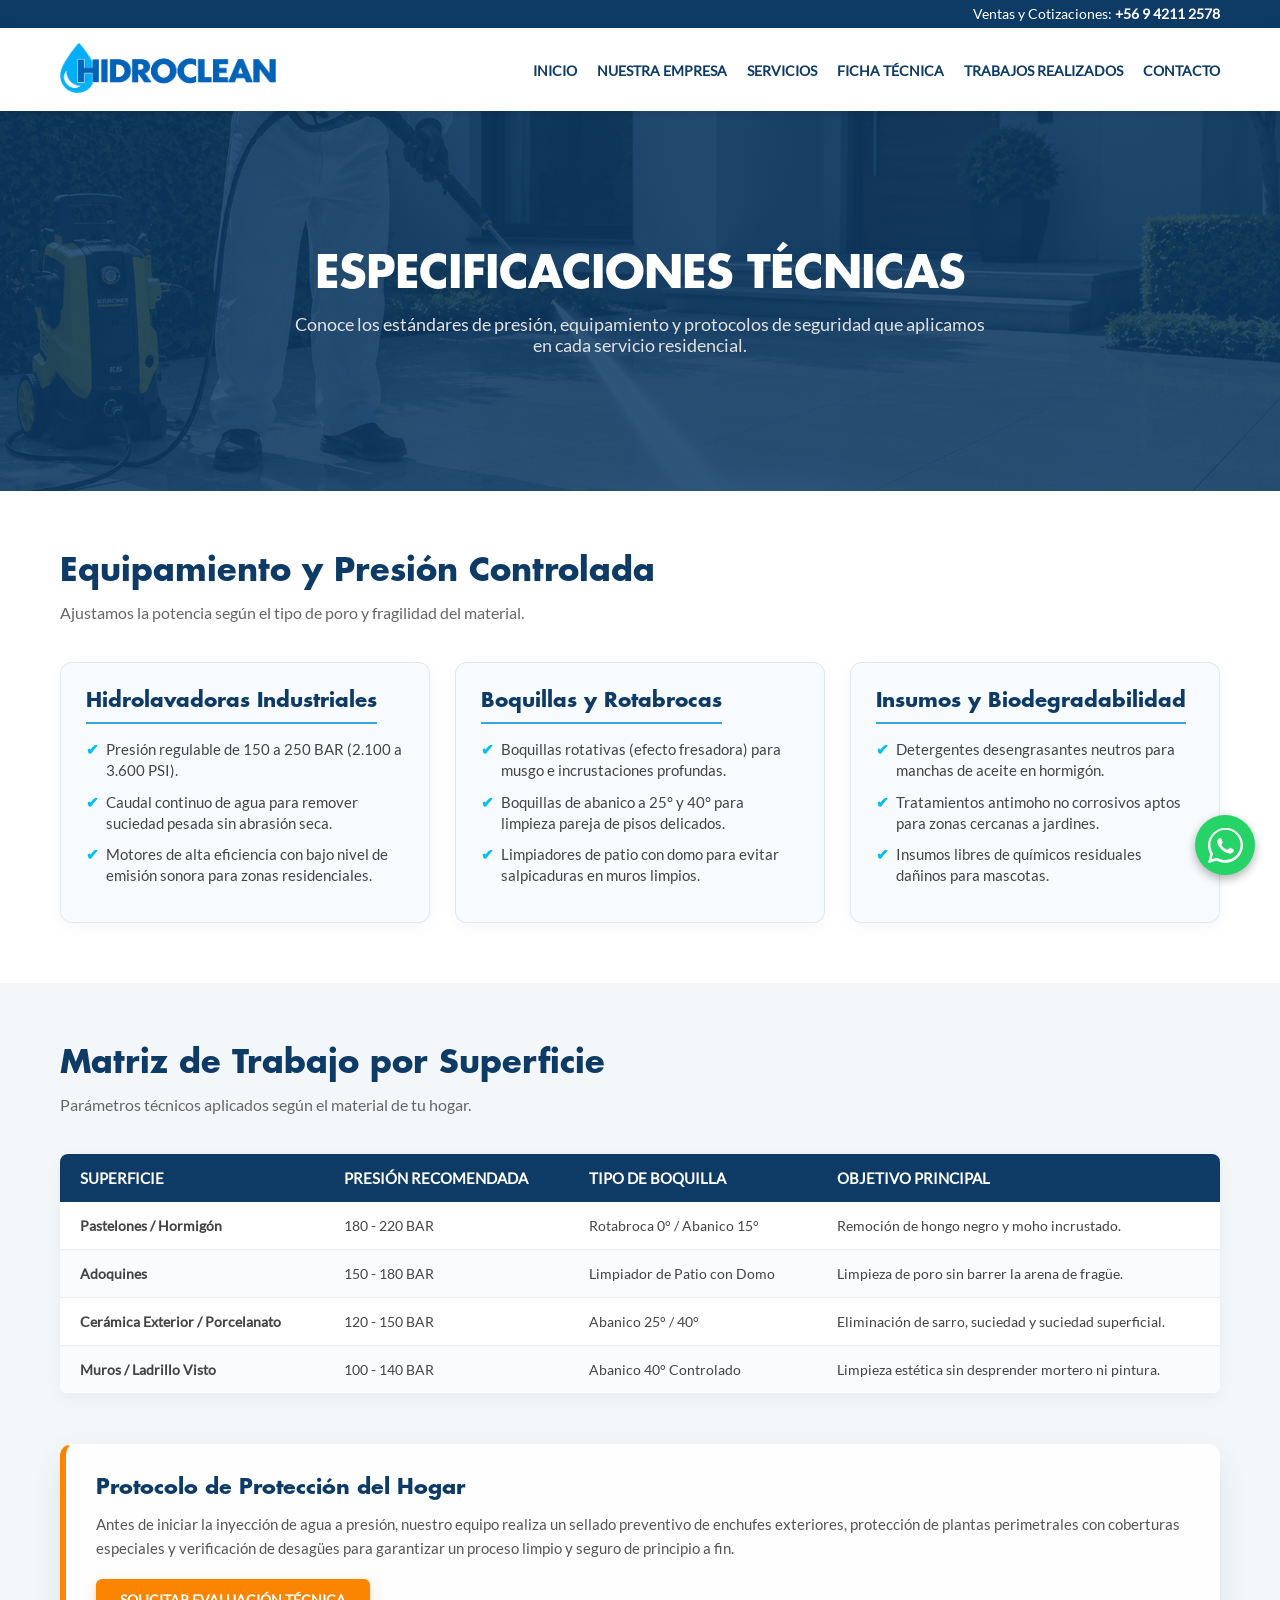
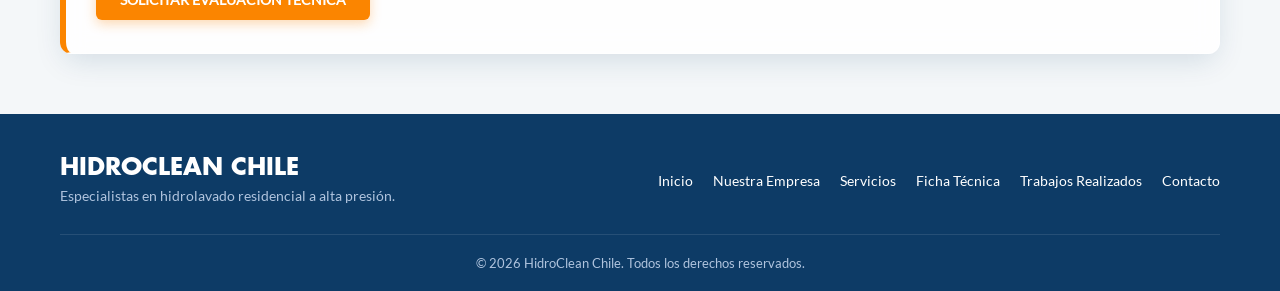
<file: especificaciones.html>
<!DOCTYPE html>
<html lang="es">
<head>
    <meta charset="UTF-8">
    <meta name="viewport" content="width=device-width, initial-scale=1.0">
    <title>Especificaciones Técnicas | HidroClean Chile</title>
    <link rel="icon" href="./favicon.ico" type="image/x-icon">
    
    <style>
/* 1. DECLARACIÓN DE FUENTES */
@font-face {
    font-family: 'Futura-Bold';
    src: url('Futura-Bold.otf') format('truetype');
}

@font-face {
    font-family: 'Lato-Regular';
    src: url('Lato-Regular.ttf') format('truetype');
}

/* 2. RESET Y BASES */
* {
    margin: 0;
    padding: 0;
    box-sizing: border-box;
}

html, body {
    width: 100%;
    max-width: 100%;
    overflow-x: hidden;
}

img, iframe, video, svg {
    max-width: 100%;
    height: auto;
}

h1, h2, h3 {
    font-family: 'Futura-Bold', sans-serif;
}

body, p, a, button, td, th, li {
    font-family: 'Lato-Regular', sans-serif;
}

body {
    color: #333;
    background-color: #f9f9f9;
}

.container {
    max-width: 1200px;
    margin: 0 auto;
    padding: 0 20px;
}

/* 3. HEADER Y NAVEGACIÓN */
.header {
    position: sticky;
    top: 0;
    z-index: 1000;
}

.top-bar {
    background-color: #0d3b66;
    color: #fff;
    font-size: 0.85rem;
    padding: 6px 0;
}

.top-bar-content {
    text-align: right;
}

.top-bar a {
    color: #fff;
    text-decoration: none;
    font-weight: bold;
}

.nav-bar {
    background-color: #ffffff;
    box-shadow: 0 2px 10px rgba(0,0,0,0.1);
}

.nav-content {
    display: flex;
    justify-content: space-between;
    align-items: center;
    padding: 15px 20px;
}

.logo img {
    max-height: 50px;
}

.nav-menu {
    display: flex;
    list-style: none;
    gap: 20px;
}

.nav-menu a {
    text-decoration: none;
    color: #0d3b66;
    font-weight: 700;
    font-size: 0.9rem;
    text-transform: uppercase;
}

.nav-menu a.active, .nav-menu a:hover {
    color: #34a8dd;
}

/* 4. HERO TÉCNICO */
.tech-hero {
    background: linear-gradient(rgba(13, 59, 102, 0.85), rgba(13, 59, 102, 0.85)), url('lavado-1.png') no-repeat center center/cover;
    padding: 100px 0; /* Aumentamos el respiro vertical */
    min-height: 380px;  /* Le damos altura mínima para romper el efecto aplanado */
    display: flex;
    align-items: center;
    color: #ffffff;
    text-align: center;
}

.tech-hero h1 {
    font-size: 2.8rem;
    margin-bottom: 10px;
    letter-spacing: -1px;
}

.tech-hero p {
    font-size: 1.1rem;
    max-width: 700px;
    margin: 0 auto;
    color: #e0e0e0;
}

/* 5. SECCIÓN DE EQUIPAMIENTO Y TECNOLOGÍA */
.specs-section {
    padding: 60px 0;
    background-color: #ffffff;
}

.section-title {
    font-size: 2rem;
    color: #0d3b66;
    margin-bottom: 10px;
}

.section-subtitle {
    color: #666;
    margin-bottom: 40px;
    font-size: 1rem;
}

.tech-grid {
    display: grid;
    grid-template-columns: repeat(auto-fit, minmax(min(300px, 100%), 1fr));
    gap: 25px;
}

.tech-card {
    background: #f8fbfe;
    border-radius: 12px;
    padding: 25px;
    border: 1px solid rgba(13, 59, 102, 0.1);
    box-shadow: 0 4px 15px rgba(0,0,0,0.04);
    transition: transform 0.3s ease, box-shadow 0.3s ease;
}

.tech-card:hover {
    transform: translateY(-4px);
    box-shadow: 0 8px 20px rgba(13, 59, 102, 0.12);
}

.tech-card h3 {
    color: #0d3b66;
    font-size: 1.25rem;
    margin-bottom: 15px;
    border-bottom: 2px solid #34a8dd;
    padding-bottom: 8px;
    display: inline-block;
}

.tech-card ul {
    list-style: none;
}

.tech-card li {
    font-size: 0.95rem;
    color: #444;
    margin-bottom: 10px;
    position: relative;
    padding-left: 20px;
    line-height: 1.4;
}

.tech-card li::before {
    content: '✔';
    position: absolute;
    left: 0;
    color: #00bfee;
    font-weight: bold;
}

/* 6. TABLA COMPARATIVA TÉCNICA */
.table-section {
    padding: 60px 0;
    background-color: #f4f7f9;
}

.table-wrapper {
    overflow-x: auto;
    background: #ffffff;
    border-radius: 8px;
    box-shadow: 0 4px 15px rgba(0,0,0,0.05);
}

.tech-table {
    width: 100%;
    border-collapse: collapse;
    text-align: left;
    min-width: 600px;
}

.tech-table th {
    background-color: #0d3b66;
    color: #ffffff;
    padding: 15px 20px;
    font-size: 0.95rem;
    text-transform: uppercase;
}

.tech-table td {
    padding: 15px 20px;
    border-bottom: 1px solid #eee;
    font-size: 0.9rem;
    color: #444;
}

.tech-table tr:nth-child(even) {
    background-color: #f9fbfd;
}

.tech-table tr:hover {
    background-color: #f0f7fc;
}

/* 7. TARJETA GLASSMORPISM DE SEGURIDAD */
.safety-box {
    margin-top: 50px;
    background: rgba(255, 255, 255, 0.85);
    backdrop-filter: blur(12px);
    -webkit-backdrop-filter: blur(12px);
    border: 1px solid rgba(255, 255, 255, 0.6);
    border-top: 1px solid rgba(255, 255, 255, 0.9);
    border-left: 6px solid #fb8500;
    border-radius: 12px;
    padding: 30px;
    box-shadow: 0 10px 30px -5px rgba(13, 59, 102, 0.15);
}

.safety-box h3 {
    color: #0d3b66;
    margin-bottom: 10px;
    font-size: 1.3rem;
}

.safety-box p {
    color: #555;
    line-height: 1.6;
    font-size: 0.95rem;
}

/* BOTONES */
.btn {
    padding: 12px 24px;
    text-decoration: none;
    font-weight: bold;
    border-radius: 6px;
    text-transform: uppercase;
    font-size: 0.9rem;
    display: inline-block;
    border: none;
    cursor: pointer;
    position: relative;
    overflow: hidden;
    transition: transform 0.3s ease, box-shadow 0.3s ease;
}

.btn::after {
    content: '';
    position: absolute;
    top: -50%;
    left: -60%;
    width: 20%;
    height: 200%;
    background: rgba(255, 255, 255, 0.35);
    transform: rotate(30deg);
    transition: left 0.6s ease;
}

.btn:hover {
    transform: translateY(-3px);
}

.btn:hover::after {
    left: 140%;
}

.btn-green {
    background-color: #fb8500;
    color: #fff;
    box-shadow: 0 4px 12px rgba(251, 133, 0, 0.3);
}

.btn-green:hover {
    background-color: #e07600;
    box-shadow: 0 8px 20px rgba(251, 133, 0, 0.45);
}




/* ==========================================
   FOOTER UNIFICADO (HIDROCLEAN CHILE)
   ========================================== */
.footer {
    background-color: #0d3b66;
    color: #ffffff;
    padding: 40px 0 20px 0;
    width: 100%;
}

.footer-content {
    display: flex;
    justify-content: space-between;
    align-items: center;
    border-bottom: 1px solid rgba(255, 255, 255, 0.1);
    padding-bottom: 30px;
    margin-bottom: 20px;
    width: 100%;
}

.footer-brand {
    text-align: left; /* Garantiza alineación a la izquierda en desktop */
}

.footer-brand h3 {
    font-family: 'Futura-Bold', sans-serif;
    font-size: 1.5rem;
    color: #ffffff;
    margin-bottom: 5px;
    line-height: 1.2;
    text-transform: uppercase;
}

.footer-brand p {
    font-family: 'Lato-Regular', sans-serif;
    color: #b0c4de;
    font-size: 0.85rem;
    margin: 0;
}

.footer-links {
    display: flex;
    gap: 20px;
    list-style: none;
    margin: 0;
    padding: 0;
}

.footer-links a {
    font-family: 'Lato-Regular', sans-serif;
    color: #ffffff;
    text-decoration: none;
    font-size: 0.85rem;
    transition: color 0.3s ease;
}

.footer-links a:hover {
    color: #00bfee;
}

.footer-bottom {
    text-align: center;
    font-size: 0.8rem;
    color: #b0c4de;
}

.footer-bottom p {
    font-family: 'Lato-Regular', sans-serif;
    margin: 0;
}

/* Adaptación para pantallas móviles */
/* NAVEGACIÓN RESPONSIVA UNIFICADA */
@media (max-width: 768px) {
    .nav-bar {
        margin-bottom: 0;
    }
    .nav-content {
        flex-direction: column;
        gap: 15px;
        padding: 15px 10px;
    }
    .nav-menu {
        flex-wrap: wrap;
        justify-content: center;
        gap: 10px 15px;
        width: 100%;
        max-width: 100%;
        margin: 0 auto;
    }
    .nav-menu li {
        text-align: center;
    }
}







/* WHATSAPP FLOAT */
.whatsapp-float {
    position: fixed;
    width: 60px;
    height: 60px;
    bottom: 25px;
    right: 25px;
    background-color: #25d366;
    color: #fff;
    border-radius: 50px;
    text-align: center;
    box-shadow: 0 4px 10px rgba(0, 0, 0, 0.3);
    z-index: 2000;
    display: flex;
    align-items: center;
    justify-content: center;
    transition: transform 0.3s ease;
}

.whatsapp-float:hover {
    transform: scale(1.1);
}

.whatsapp-icon {
    width: 35px;
    height: 35px;
    fill: #ffffff;
}

/* ADAPTABILIDAD MÓVIL */
@media (max-width: 768px) {
    .nav-content { flex-direction: column; gap: 15px; }
    .nav-menu { flex-wrap: wrap; justify-content: center; gap: 10px; }
    .tech-hero h1 { font-size: 2rem; }
    .footer-content { flex-direction: column; gap: 20px; text-align: center; }
    .footer-links { flex-wrap: wrap; justify-content: center; }
}
    </style>
</head>

<body>

    <!-- 1. ENCABEZADO Y NAVEGACIÓN -->
    <header class="header">
        <div class="top-bar">
            <div class="container top-bar-content">
                <span>Ventas y Cotizaciones: <a href="tel:+56942112578">+56 9 4211 2578</a></span>
            </div>
        </div>
        
        <nav class="nav-bar">
            <div class="container nav-content">
                <a href="index.html" class="logo">
                    <img src="logo-1.png" alt="HidroClean Chile Logo">
                </a>
                <ul class="nav-menu">
    <li><a href="index.html#inicio">Inicio</a></li>
    <li><a href="index.html#empresa">Nuestra Empresa</a></li>
    <li><a href="index.html#servicios">Servicios</a></li>
    <li><a href="especificaciones.html">Ficha Técnica</a></li>
    <li><a href="galeria.html">Trabajos Realizados</a></li>
    <li><a href="index.html#contacto">Contacto</a></li>
</ul>
            </div>
        </nav>
    </header>

    <!-- 2. PORTADA TÉCNICA -->
    <section class="tech-hero">
        <div class="container">
            <h1>ESPECIFICACIONES TÉCNICAS</h1>
            <p>Conoce los estándares de presión, equipamiento y protocolos de seguridad que aplicamos en cada servicio residencial.</p>
        </div>
    </section>

    <!-- 3. DETALLES DE EQUIPAMIENTO -->
    <section class="specs-section">
        <div class="container">
            <h2 class="section-title">Equipamiento y Presión Controlada</h2>
            <p class="section-subtitle">Ajustamos la potencia según el tipo de poro y fragilidad del material.</p>

            <div class="tech-grid">
                
                <div class="tech-card">
                    <h3>Hidrolavadoras Industriales</h3>
                    <ul>
                        <li>Presión regulable de 150 a 250 BAR (2.100 a 3.600 PSI).</li>
                        <li>Caudal continuo de agua para remover suciedad pesada sin abrasión seca.</li>
                        <li>Motores de alta eficiencia con bajo nivel de emisión sonora para zonas residenciales.</li>
                    </ul>
                </div>

                <div class="tech-card">
                    <h3>Boquillas y Rotabrocas</h3>
                    <ul>
                        <li>Boquillas rotativas (efecto fresadora) para musgo e incrustaciones profundas.</li>
                        <li>Boquillas de abanico a 25° y 40° para limpieza pareja de pisos delicados.</li>
                        <li>Limpiadores de patio con domo para evitar salpicaduras en muros limpios.</li>
                    </ul>
                </div>

                <div class="tech-card">
                    <h3>Insumos y Biodegradabilidad</h3>
                    <ul>
                        <li>Detergentes desengrasantes neutros para manchas de aceite en hormigón.</li>
                        <li>Tratamientos antimoho no corrosivos aptos para zonas cercanas a jardines.</li>
                        <li>Insumos libres de químicos residuales dañinos para mascotas.</li>
                    </ul>
                </div>

            </div>
        </div>
    </section>

    <!-- 4. TABLA COMPARATIVA DE SUPERFICIES -->
    <section class="table-section">
        <div class="container">
            <h2 class="section-title">Matriz de Trabajo por Superficie</h2>
            <p class="section-subtitle">Parámetros técnicos aplicados según el material de tu hogar.</p>

            <div class="table-wrapper">
                <table class="tech-table">
                    <thead>
                        <tr>
                            <th>Superficie</th>
                            <th>Presión Recomendada</th>
                            <th>Tipo de Boquilla</th>
                            <th>Objetivo Principal</th>
                        </tr>
                    </thead>
                    <tbody>
                        <tr>
                            <td><strong>Pastelones / Hormigón</strong></td>
                            <td>180 - 220 BAR</td>
                            <td>Rotabroca 0° / Abanico 15°</td>
                            <td>Remoción de hongo negro y moho incrustado.</td>
                        </tr>
                        <tr>
                            <td><strong>Adoquines</strong></td>
                            <td>150 - 180 BAR</td>
                            <td>Limpiador de Patio con Domo</td>
                            <td>Limpieza de poro sin barrer la arena de fragüe.</td>
                        </tr>
                        <tr>
                            <td><strong>Cerámica Exterior / Porcelanato</strong></td>
                            <td>120 - 150 BAR</td>
                            <td>Abanico 25° / 40°</td>
                            <td>Eliminación de sarro, suciedad y suciedad superficial.</td>
                        </tr>
                        <tr>
                            <td><strong>Muros / Ladrillo Visto</strong></td>
                            <td>100 - 140 BAR</td>
                            <td>Abanico 40° Controlado</td>
                            <td>Limpieza estética sin desprender mortero ni pintura.</td>
                        </tr>
                    </tbody>
                </table>
            </div>

            <!-- Caja Glassmorphism de Protocolo -->
            <div class="safety-box">
                <h3>Protocolo de Protección del Hogar</h3>
                <p>Antes de iniciar la inyección de agua a presión, nuestro equipo realiza un sellado preventivo de enchufes exteriores, protección de plantas perimetrales con coberturas especiales y verificación de desagües para garantizar un proceso limpio y seguro de principio a fin.</p>
                <br>
                <a href="index.html#inicio" class="btn btn-green">SOLICITAR EVALUACIÓN TÉCNICA</a>
            </div>

        </div>
    </section>

    <!-- 5. FOOTER -->
    <footer class="footer">
    <div class="container">
        <div class="footer-content">
            <div class="footer-brand">
                <h3>HIDROCLEAN CHILE</h3>
                <p>Especialistas en hidrolavado residencial a alta presión.</p>
            </div>
            <ul class="footer-links">
    <li><a href="index.html#inicio">Inicio</a></li>
    <li><a href="index.html#empresa">Nuestra Empresa</a></li>
    <li><a href="index.html#servicios">Servicios</a></li>
    <li><a href="especificaciones.html">Ficha Técnica</a></li>
    <li><a href="galeria.html">Trabajos Realizados</a></li>
    <li><a href="index.html#contacto">Contacto</a></li>
</ul>
        </div>
        <div class="footer-bottom">
            <p>&copy; 2026 HidroClean Chile. Todos los derechos reservados.</p>
        </div>
    </div>
</footer>

    <!-- Botón Flotante de WhatsApp -->
    <a href="https://wa.me/56942112578?text=Hola,%20tengo%20consultas%20t%C3%A9cnicas%20sobre%20el%20servicio" class="whatsapp-float" target="_blank" rel="noopener noreferrer" aria-label="Contacto por WhatsApp">
        <svg viewBox="0 0 32 32" class="whatsapp-icon">
            <path d="M16 0c-8.837 0-16 7.163-16 16 0 2.825 0.737 5.607 2.137 8.048l-2.137 7.952 8.138-2.135c2.35 1.282 5.011 1.958 7.862 1.958 8.837 0 16-7.163 16-16s-7.163-16-16-16zM16 29.35c-2.48 0-4.908-0.662-7.037-1.92l-0.505-0.3-5.232 1.372 1.396-5.19-0.33-0.525c-1.385-2.201-2.117-4.757-2.117-7.387 0-7.625 6.202-13.826 13.826-13.826s13.826 6.202 13.826 13.826-6.202 13.826-13.826 13.826zM22.826 19.341c-0.373-0.187-2.206-1.088-2.548-1.212s-0.591-0.187-0.84 0.187c-0.249 0.373-0.964 1.212-1.182 1.461s-0.435 0.28-0.808 0.093c-0.373-0.187-1.576-0.581-3.002-1.853-1.109-0.989-1.858-2.211-2.076-2.584s-0.023-0.575 0.164-0.761c0.168-0.168 0.373-0.435 0.56-0.653s0.249-0.373 0.373-0.622c0.124-0.249 0.062-0.467-0.031-0.653s-0.84-2.023-1.15-2.769c-0.302-0.728-0.609-0.629-0.84-0.641l-0.715-0.012c-0.249 0-0.653 0.093-0.995 0.467s-1.306 1.275-1.306 3.109 1.337 3.606 1.524 3.855c0.187 0.249 2.631 4.017 6.374 5.634 0.89 0.384 1.585 0.614 2.127 0.786 0.894 0.284 1.708 0.244 2.35 0.148 0.716-0.107 2.206-0.902 2.518-1.773s0.311-1.617 0.218-1.773c-0.093-0.156-0.342-0.249-0.715-0.435z"/>
        </svg>
    </a>

</body>
</html>
</file>
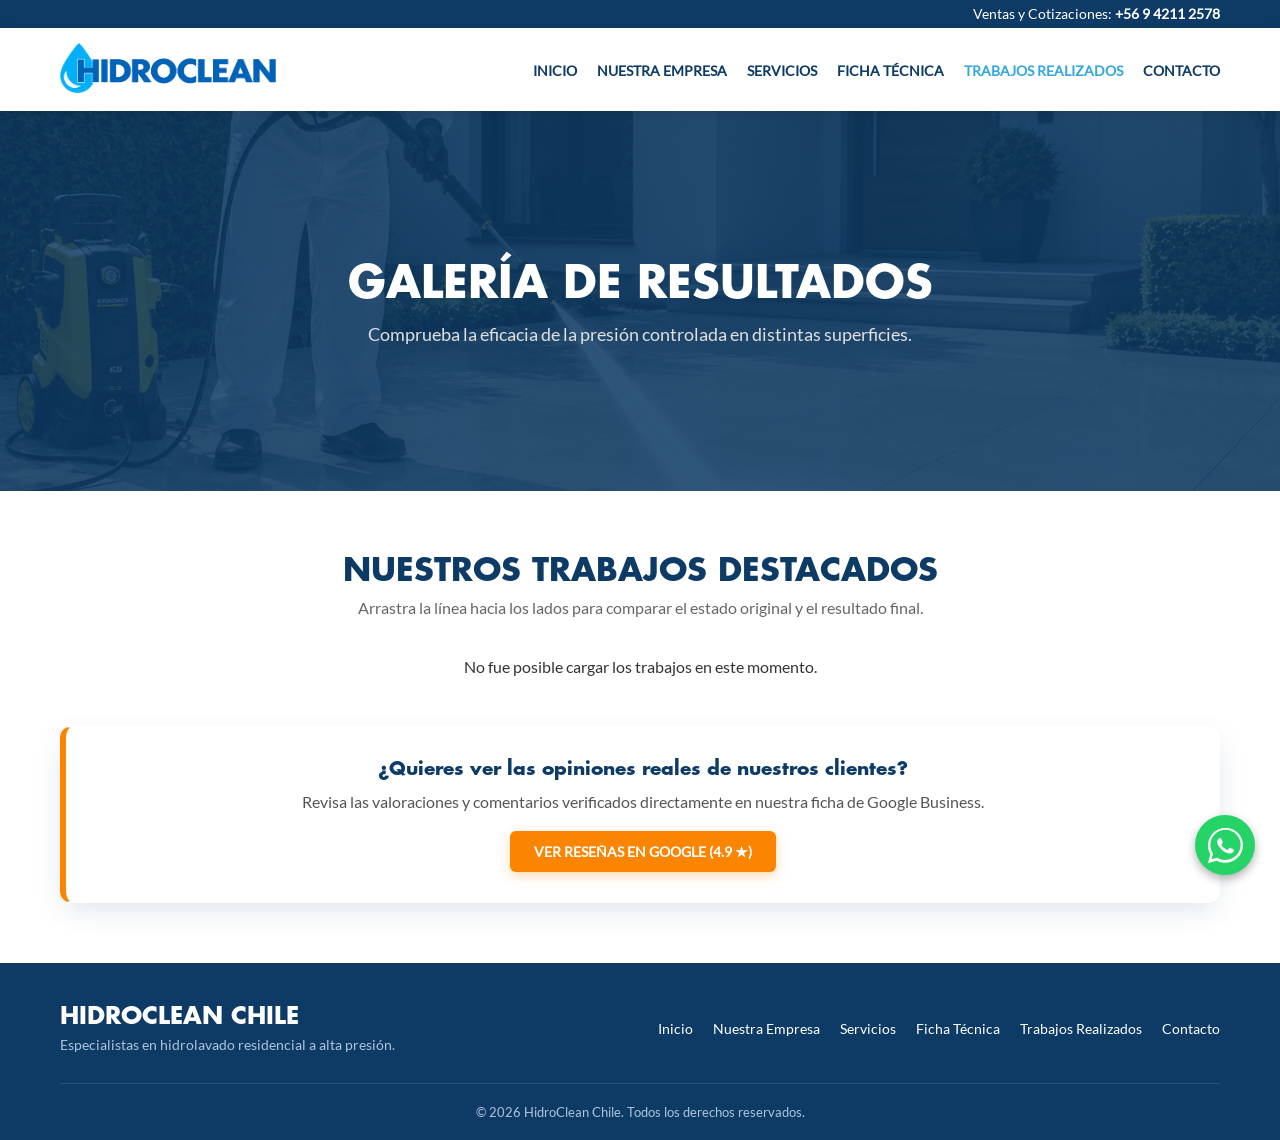
<file: galeria.html>
<!DOCTYPE html>
<html lang="es">
<head>
    <meta charset="UTF-8">
    <meta name="viewport" content="width=device-width, initial-scale=1.0">
    <title>Trabajos Realizados | HidroClean Chile</title>
    <link rel="icon" href="./favicon.ico" type="image/x-icon">
    
    <!-- Librería de iconos FontAwesome para WhatsApp -->
    <link rel="stylesheet" href="https://cdnjs.cloudflare.com/ajax/libs/font-awesome/6.4.0/css/all.min.css">
    
    <style>
/* 1. DECLARACIÓN DE FUENTES */
@font-face {
    font-family: 'Futura-Bold';
    src: url('Futura-Bold.otf') format('truetype');
}

@font-face {
    font-family: 'Lato-Regular';
    src: url('Lato-Regular.ttf') format('truetype');
}

/* 2. RESET Y BASES */
* {
    margin: 0;
    padding: 0;
    box-sizing: border-box;
}

html, body {
    width: 100%;
    max-width: 100%;
    overflow-x: hidden;
}

img, iframe, video, svg {
    max-width: 100%;
    height: auto;
}

h1, h2, h3 {
    font-family: 'Futura-Bold', sans-serif;
}

body, p, a, button {
    font-family: 'Lato-Regular', sans-serif;
}

body {
    color: #333;
    background-color: #f9f9f9;
}

.container {
    max-width: 1200px;
    margin: 0 auto;
    padding: 0 20px;
}

/* 3. HEADER Y NAVEGACIÓN */
.header {
    position: sticky;
    top: 0;
    z-index: 1000;
}

.top-bar {
    background-color: #0d3b66;
    color: #fff;
    font-size: 0.85rem;
    padding: 6px 0;
}

.top-bar-content {
    text-align: right;
}

.top-bar a {
    color: #fff;
    text-decoration: none;
    font-weight: bold;
}

.nav-bar {
    background-color: #ffffff;
    box-shadow: 0 2px 10px rgba(0,0,0,0.1);
}

.nav-content {
    display: flex;
    justify-content: space-between;
    align-items: center;
    padding: 15px 20px;
}

.logo img {
    max-height: 50px;
}

.nav-menu {
    display: flex;
    list-style: none;
    gap: 20px;
}

.nav-menu a {
    text-decoration: none;
    color: #0d3b66;
    font-weight: 700;
    font-size: 0.9rem;
    text-transform: uppercase;
}

.nav-menu a.active, .nav-menu a:hover {
    color: #34a8dd;
}

/* 4. HERO TRABAJOS */
.works-hero {
    background: linear-gradient(rgba(13, 59, 102, 0.85), rgba(13, 59, 102, 0.85)), url('lavado-1.png') no-repeat center center/cover;
    padding: 100px 0; /* Aumentamos el respiro vertical */
    min-height: 380px;  /* Le damos altura mínima para romper el efecto aplanado */
    display: flex;
    align-items: center;
    color: #ffffff;
    text-align: center;
}


.works-hero h1 {
    font-size: 2.8rem;
    margin-bottom: 10px;
}

.works-hero p {
    font-size: 1.1rem;
    color: #e0e0e0;
}

/* 5. ESTILOS DE GALERÍA Y SLIDERS */
.before-after-section {
    padding: 60px 0;
    text-align: center;
    background-color: #ffffff;
}

.section-title {
    font-size: 2rem;
    color: #0d3b66;
    margin-bottom: 5px;
}

.section-subtitle {
    color: #666;
    margin-bottom: 40px;
    font-size: 1rem;
}

/* GRID Y TARJETAS DE TRABAJO */
.works-grid {
    display: flex;
    flex-direction: column;
    gap: 50px;
    max-width: 900px;
    margin: 0 auto;
}

.work-card {
    background: #ffffff;
    border-radius: 12px;
    overflow: hidden;
    box-shadow: 0 10px 30px rgba(13, 59, 102, 0.12);
    border: 1px solid #eef2f5;
}

.comparison-slider {
    position: relative;
    width: 100%;
    height: 500px;
    overflow: hidden;
    user-select: none;
    touch-action: pan-y;
}

.comparison-slider .img-after {
    position: absolute;
    top: 0;
    left: 0;
    width: 100%;
    height: 100%;
    object-fit: cover;
    display: block;
}

.img-before-wrapper {
    position: absolute;
    top: 0;
    left: 0;
    width: 25%;
    height: 100%;
    overflow: hidden;
    z-index: 2;
    animation: hintWrapper 3.5s ease-in-out infinite;
}

.img-before-wrapper .img-before {
    position: absolute;
    top: 0;
    left: 0;
    height: 100%;
    object-fit: cover;
    max-width: none;
}

.slider-handle {
    position: absolute;
    top: 0;
    left: 25%;
    height: 100%;
    width: 4px;
    background-color: #ffffff;
    z-index: 3;
    transform: translateX(-50%);
    cursor: ew-resize;
    animation: hintHandle 3.5s ease-in-out infinite;
}

.comparison-slider:hover .img-before-wrapper,
.comparison-slider:hover .slider-handle,
.comparison-slider.user-interacted .img-before-wrapper,
.comparison-slider.user-interacted .slider-handle {
    animation: none;
}

@keyframes hintWrapper {
    0%, 100% { width: 25%; }
    50% { width: 35%; }
}

@keyframes hintHandle {
    0%, 100% { left: 25%; }
    50% { left: 35%; }
}

.handle-circle {
    position: absolute;
    top: 50%;
    left: 50%;
    transform: translate(-50%, -50%);
    width: 48px;
    height: 48px;
    background-color: #fb8500;
    border: 3px solid #ffffff;
    border-radius: 50%;
    display: flex;
    align-items: center;
    justify-content: center;
    box-shadow: 0 4px 10px rgba(0, 0, 0, 0.3);
}

.handle-icon {
    width: 22px;
    height: 22px;
    display: block;
}

.work-info {
    padding: 22px 25px;
    text-align: left;
    background-color: #ffffff;
    border-top: 1px solid #f0f0f0;
}

.work-meta {
    display: flex;
    gap: 10px;
    margin-bottom: 8px;
}

.work-tag {
    font-size: 0.8rem;
    font-weight: 700;
    padding: 4px 12px;
    border-radius: 20px;
    text-transform: uppercase;
}

.work-tag.comuna {
    background-color: #e3f2fd;
    color: #0d3b66;
}

.work-tag.servicio {
    background-color: #fff3e0;
    color: #fb8500;
}

.work-title {
    font-size: 1.3rem;
    color: #0d3b66;
    margin-bottom: 6px;
}

.work-description {
    font-size: 0.95rem;
    color: #555;
    line-height: 1.4;
}

/* ==========================================
   SECCIÓN BANNER CTA INTERMEDIO (CORREGIDO)
   ========================================== */
.gallery-cta-banner {
    background-color: #f0f7ff;
    border: 1px solid #cce3f5;
    border-radius: 12px;
    padding: 45px 25px;
    margin: 20px 0;
    text-align: center;
    box-shadow: 0 6px 20px rgba(13, 59, 102, 0.06);
}

.gallery-cta-content h3 {
    font-size: 1.7rem;
    color: #0d3b66;
    margin-bottom: 10px;
    line-height: 1.3;
}

.gallery-cta-content p {
    font-size: 1.05rem;
    color: #4a5568;
    margin-bottom: 25px;
}

/* BOTÓN DE WHATSAPP DESTACADO */
.cta-banner-btn {
    display: inline-flex;
    align-items: center;
    justify-content: center;
    gap: 10px;
    background-color: #25D366;
    color: #ffffff !important;
    font-weight: 700;
    font-size: 1rem;
    padding: 14px 30px;
    border-radius: 50px;
    text-decoration: none !important;
    box-shadow: 0 4px 14px rgba(37, 211, 102, 0.35);
    transition: all 0.3s ease;
}

.cta-banner-btn i {
    font-size: 1.3rem;
}

.cta-banner-btn:hover {
    background-color: #20ba5a;
    transform: translateY(-2px);
    box-shadow: 0 6px 20px rgba(37, 211, 102, 0.5);
}

/* CAJA GLASSMORPHISM (RESEÑAS GOOGLE) */
.reviews-link-box {
    margin-top: 50px;
    background: rgba(255, 255, 255, 0.85);
    backdrop-filter: blur(12px);
    -webkit-backdrop-filter: blur(12px);
    border: 1px solid rgba(255, 255, 255, 0.6);
    border-left: 6px solid #fb8500;
    border-radius: 12px;
    padding: 30px;
    text-align: center;
    box-shadow: 0 10px 30px -5px rgba(13, 59, 102, 0.15);
}

.reviews-link-box h3 {
    color: #0d3b66;
    margin-bottom: 10px;
}

.reviews-link-box p {
    color: #555;
    margin-bottom: 20px;
}

.btn {
    padding: 12px 24px;
    text-decoration: none;
    font-weight: bold;
    border-radius: 6px;
    text-transform: uppercase;
    font-size: 0.9rem;
    display: inline-block;
    background-color: #fb8500;
    color: #fff;
    box-shadow: 0 4px 12px rgba(251, 133, 0, 0.3);
    transition: transform 0.3s ease;
}

.btn:hover {
    transform: translateY(-3px);
}

/* FOOTER UNIFICADO */
.footer {
    background-color: #0d3b66;
    color: #ffffff;
    padding: 40px 0 20px 0;
    width: 100%;
}

.footer-content {
    display: flex;
    justify-content: space-between;
    align-items: center;
    border-bottom: 1px solid rgba(255, 255, 255, 0.1);
    padding-bottom: 30px;
    margin-bottom: 20px;
    width: 100%;
}

.footer-brand {
    text-align: left;
}

.footer-brand h3 {
    font-family: 'Futura-Bold', sans-serif;
    font-size: 1.5rem;
    color: #ffffff;
    margin-bottom: 5px;
    line-height: 1.2;
    text-transform: uppercase;
}

.footer-brand p {
    font-family: 'Lato-Regular', sans-serif;
    color: #b0c4de;
    font-size: 0.85rem;
    margin: 0;
}

.footer-links {
    display: flex;
    gap: 20px;
    list-style: none;
    margin: 0;
    padding: 0;
}

.footer-links a {
    font-family: 'Lato-Regular', sans-serif;
    color: #ffffff;
    text-decoration: none;
    font-size: 0.85rem;
    transition: color 0.3s ease;
}

.footer-links a:hover {
    color: #00bfee;
}

.footer-bottom {
    text-align: center;
    font-size: 0.8rem;
    color: #b0c4de;
}

.footer-bottom p {
    font-family: 'Lato-Regular', sans-serif;
    margin: 0;
}

/* WHATSAPP FLOTANTE */
.whatsapp-float {
    position: fixed;
    width: 60px;
    height: 60px;
    bottom: 25px;
    right: 25px;
    background-color: #25d366;
    border-radius: 50px;
    display: flex;
    align-items: center;
    justify-content: center;
    box-shadow: 0 4px 10px rgba(0, 0, 0, 0.3);
    z-index: 2000;
}

.whatsapp-icon {
    width: 35px;
    height: 35px;
    fill: #ffffff;
}

/* RESPONSIVE */
/* NAVEGACIÓN RESPONSIVA UNIFICADA */
@media (max-width: 768px) {
    .nav-bar {
        margin-bottom: 0;
    }
    .nav-content {
        flex-direction: column;
        gap: 15px;
        padding: 15px 10px;
    }
    .nav-menu {
        flex-wrap: wrap;
        justify-content: center;
        gap: 10px 15px;
        width: 100%;
        max-width: 100%;
        margin: 0 auto;
    }
    .nav-menu li {
        text-align: center;
    }
}

@media (max-width: 768px) {
    .footer-content {
        flex-direction: column;
        gap: 20px;
        text-align: center;
    }
    .footer-brand {
        text-align: center;
    }
    .footer-links {
        flex-wrap: wrap;
        justify-content: center;
    }
    .gallery-cta-banner {
        padding: 30px 15px;
    }
    .gallery-cta-content h3 {
        font-size: 1.35rem;
    }
}
    </style>
</head>
<body>
</head>







<body>

    <!-- NAVEGACIÓN -->
    <header class="header">
        <div class="top-bar">
            <div class="container top-bar-content">
                <span>Ventas y Cotizaciones: <a href="tel:+56942112578">+56 9 4211 2578</a></span>
            </div>
        </div>
        
        <nav class="nav-bar">
            <div class="container nav-content">
                <a href="index.html" class="logo">
                    <img src="logo-1.png" alt="HidroClean Chile Logo">
                </a>
                <ul class="nav-menu">
                    <li><a href="index.html#inicio">Inicio</a></li>
                    <li><a href="index.html#empresa">Nuestra Empresa</a></li>
                    <li><a href="index.html#servicios">Servicios</a></li>
                    <li><a href="especificaciones.html">Ficha Técnica</a></li>
                    <li><a href="galeria.html" class="active">Trabajos Realizados</a></li>
                    <li><a href="index.html#contacto">Contacto</a></li>
                </ul>
            </div>
        </nav>
    </header>

    <!-- PORTADA -->
    <section class="works-hero">
        <div class="container">
            <h1>GALERÍA DE RESULTADOS</h1>
            <p>Comprueba la eficacia de la presión controlada en distintas superficies.</p>
        </div>
    </section>

    <!-- SECCIÓN ANTES / DESPUÉS -->
    <section class="before-after-section">
        <div class="container">
            <h2 class="section-title">NUESTROS TRABAJOS DESTACADOS</h2>
            <p class="section-subtitle">Arrastra la línea hacia los lados para comparar el estado original y el resultado final.</p>

            



	<!-- CONTENEDOR DE TARJETAS DE TRABAJO -->
            <div class="works-grid" id="worksGrid">
		    <!-- Los trabajos serán cargados automáticamente desde Django -->
	    </div>

        





    <!-- ENLACE A GOOGLE REVIEWS -->
            <div class="reviews-link-box">
                <h3>¿Quieres ver las opiniones reales de nuestros clientes?</h3>
                <p>Revisa las valoraciones y comentarios verificados directamente en nuestra ficha de Google Business.</p>
                <a href="https://g.page/r/CaEMkpmbjv5yECE/review" target="_blank" rel="noopener" class="btn">VER RESEÑAS EN GOOGLE (4.9 ★)</a>
            </div>

        </div>
    </section>

    <!-- FOOTER -->
    <footer class="footer">
        <div class="container">
            <div class="footer-content">
                <div class="footer-brand">
                    <h3>HIDROCLEAN CHILE</h3>
                    <p>Especialistas en hidrolavado residencial a alta presión.</p>
                </div>
                <ul class="footer-links">
                    <li><a href="index.html#inicio">Inicio</a></li>
                    <li><a href="index.html#empresa">Nuestra Empresa</a></li>
                    <li><a href="index.html#servicios">Servicios</a></li>
                    <li><a href="especificaciones.html">Ficha Técnica</a></li>
                    <li><a href="galeria.html">Trabajos Realizados</a></li>
                    <li><a href="index.html#contacto">Contacto</a></li>
                </ul>
            </div>
            <div class="footer-bottom">
                <p>&copy; 2026 HidroClean Chile. Todos los derechos reservados.</p>
            </div>
        </div>
    </footer>

    <!-- BOTÓN FLOTANTE DE WHATSAPP -->
    <a href="https://wa.me/56942112578?text=Hola,%20me%20gustar%C3%ADa%20cotizar%20un%20servicio%20de%20hidrolavado" class="whatsapp-float" target="_blank" rel="noopener noreferrer" aria-label="Contacto por WhatsApp">
        <svg viewBox="0 0 32 32" class="whatsapp-icon">
            <path d="M16 0c-8.837 0-16 7.163-16 16 0 2.825 0.737 5.607 2.137 8.048l-2.137 7.952 8.138-2.135c2.35 1.282 5.011 1.958 7.862 1.958 8.837 0 16-7.163 16-16s-7.163-16-16-16zM16 29.35c-2.48 0-4.908-0.662-7.037-1.92l-0.505-0.3-5.232 1.372 1.396-5.19-0.33-0.525c-1.385-2.201-2.117-4.757-2.117-7.387 0-7.625 6.202-13.826 13.826-13.826s13.826 6.202 13.826 13.826-6.202 13.826-13.826 13.826zM22.826 19.341c-0.373-0.187-2.206-1.088-2.548-1.212s-0.591-0.187-0.84 0.187c-0.249 0.373-0.964 1.212-1.182 1.461s-0.435 0.28-0.808 0.093c-0.373-0.187-1.576-0.581-3.002-1.853-1.109-0.989-1.858-2.211-2.076-2.584s-0.023-0.575 0.164-0.761c0.168-0.168 0.373-0.435 0.56-0.653s0.249-0.373 0.373-0.622c0.124-0.249 0.062-0.467-0.031-0.653s-0.84-2.023-1.15-2.769c-0.302-0.728-0.609-0.629-0.84-0.641l-0.715-0.012c-0.249 0-0.653 0.093-0.995 0.467s-1.306 1.275-1.306 3.109 1.337 3.606 1.524 3.855c0.187 0.249 2.631 4.017 6.374 5.634 0.89 0.384 1.585 0.614 2.127 0.786 0.894 0.284 1.708 0.244 2.35 0.148 0.716-0.107 2.206-0.902 2.518-1.773s0.311-1.617 0.218-1.773c-0.093-0.156-0.342-0.249-0.715-0.435z"/>
        </svg>
    </a>




    <!-- SCRIPT DE INTERACCIÓN MULTI-SLIDER -->
    <script>
document.addEventListener('DOMContentLoaded', async () => {

    const worksGrid = document.getElementById('worksGrid');

    if (!worksGrid) return;


    // =====================================================
    // 1. CARGAR TRABAJOS DESDE DJANGO
    // =====================================================

    try {

        const respuesta = await fetch('https://hidroclean-backend-production.up.railway.app/api/galeria/');

        if (!respuesta.ok) {
            throw new Error('No se pudieron cargar los trabajos.');
        }

        const trabajos = await respuesta.json();


        // =====================================================
        // 2. SI NO HAY TRABAJOS
        // =====================================================

        if (trabajos.length === 0) {

            worksGrid.innerHTML = `
                <p style="text-align:center; width:100%;">
                    Próximamente publicaremos nuevos trabajos realizados.
                </p>
            `;

            return;
        }


        // =====================================================
        // 3. CREAR LAS TARJETAS
        // =====================================================

        trabajos.forEach((trabajo, indice) => {

            const tarjeta = document.createElement('article');

            tarjeta.className = 'work-card';


            tarjeta.innerHTML = `

                <div class="comparison-slider">

                    <!-- Imagen Antes -->
                    <img
                        src="${trabajo.imagen_antes}"
                        alt="${trabajo.titulo} - antes del hidrolavado"
                        class="img-after"
                    >

                    <!-- Imagen Después -->
                    <div class="img-before-wrapper">

                        <img
                            src="${trabajo.imagen_despues}"
                            alt="${trabajo.titulo} - después del hidrolavado"
                            class="img-before"
                        >

                    </div>


                    <!-- Línea deslizadora -->
                    <div class="slider-handle">

                        <div class="handle-circle">

                            <svg
                                viewBox="0 0 24 24"
                                class="handle-icon"
                            >

                                <path
                                    d="M8.5 6L2.5 12L8.5 18"
                                    stroke="white"
                                    stroke-width="3"
                                    stroke-linecap="round"
                                    stroke-linejoin="round"
                                    fill="none"
                                />

                                <path
                                    d="M15.5 6L21.5 12L15.5 18"
                                    stroke="white"
                                    stroke-width="3"
                                    stroke-linecap="round"
                                    stroke-linejoin="round"
                                    fill="none"
                                />

                            </svg>

                        </div>

                    </div>

                </div>


                <!-- Información del trabajo -->
                <div class="work-info">

                    <div class="work-meta">

                        <span class="work-tag comuna">
                            📍 ${trabajo.comuna}
                        </span>

                        <span class="work-tag servicio">
                            ${trabajo.servicio_display}
                        </span>

                    </div>


                    <h3 class="work-title">
                        ${trabajo.titulo}
                    </h3>


                    <p class="work-description">
                        ${trabajo.descripcion}
                    </p>

                </div>

            `;


            worksGrid.appendChild(tarjeta);


            // =================================================
            // 4. CTA CADA 4 TRABAJOS
            // =================================================

            if ((indice + 1) % 4 === 0) {

                const cta = document.createElement('div');

                cta.className = 'gallery-cta-banner';

                cta.innerHTML = `

                    <div class="gallery-cta-content">

                        <h3>
                            ¿Tu piso, techado o fachada se ve como el "Antes"?
                        </h3>

                        <p>
                            Recupera el aspecto original de tus superficies
                            hoy mismo sin dañarlas.
                        </p>

                        <a
                            href="https://wa.me/56942112578?text=Hola,%20estoy%20viendo%20su%20galería%20de%20trabajos%20y%20me%20gustaría%20cotizar"
                            class="cta-banner-btn"
                            target="_blank"
                            rel="noopener noreferrer"
                        >
                            <i class="fab fa-whatsapp"></i>
                            Cotizar por WhatsApp
                        </a>

                    </div>

                `;

                worksGrid.appendChild(cta);
            }

        });


        // =====================================================
        // 5. ACTIVAR LOS SLIDERS
        // =====================================================

        inicializarSliders();


    } catch (error) {

        console.error('Error cargando la galería:', error);

        worksGrid.innerHTML = `
            <p style="text-align:center; width:100%;">
                No fue posible cargar los trabajos en este momento.
            </p>
        `;

    }


    // =====================================================
    // FUNCIÓN PARA ACTIVAR LOS SLIDERS
    // =====================================================

    function inicializarSliders() {

        const sliders = document.querySelectorAll('.comparison-slider');

        sliders.forEach(slider => {

            const beforeWrapper =
                slider.querySelector('.img-before-wrapper');

            const beforeImg =
                slider.querySelector('.img-before');

            const handle =
                slider.querySelector('.slider-handle');


            let isResizing = false;


            function updateImageWidth() {

                beforeImg.style.width =
                    slider.offsetWidth + 'px';

            }


            updateImageWidth();


            window.addEventListener(
                'resize',
                updateImageWidth
            );


            // -----------------------------
            // MOUSE
            // -----------------------------

            handle.addEventListener('mousedown', () => {

                isResizing = true;

                slider.classList.add('user-interacted');

            });


            window.addEventListener('mouseup', () => {

                isResizing = false;

            });


            window.addEventListener('mousemove', (e) => {

                if (!isResizing) return;

                moveSlider(e.clientX);

            });


            // -----------------------------
            // TOUCH
            // -----------------------------

            handle.addEventListener('touchstart', () => {

                isResizing = true;

                slider.classList.add('user-interacted');

            }, { passive: true });


            window.addEventListener('touchend', () => {

                isResizing = false;

            });


            window.addEventListener('touchmove', (e) => {

                if (!isResizing) return;

                moveSlider(e.touches[0].clientX);

            }, { passive: true });


            // -----------------------------
            // MOVIMIENTO
            // -----------------------------

            function moveSlider(clientX) {

                slider.classList.add('user-interacted');

                const rect =
                    slider.getBoundingClientRect();


                let x =
                    clientX - rect.left;


                if (x < 0) {
                    x = 0;
                }


                if (x > rect.width) {
                    x = rect.width;
                }


                const percentage =
                    (x / rect.width) * 100;


                beforeWrapper.style.width =
                    percentage + '%';


                handle.style.left =
                    percentage + '%';

            }

        });

    }

});
</script>

</body>
</html>
</file>
